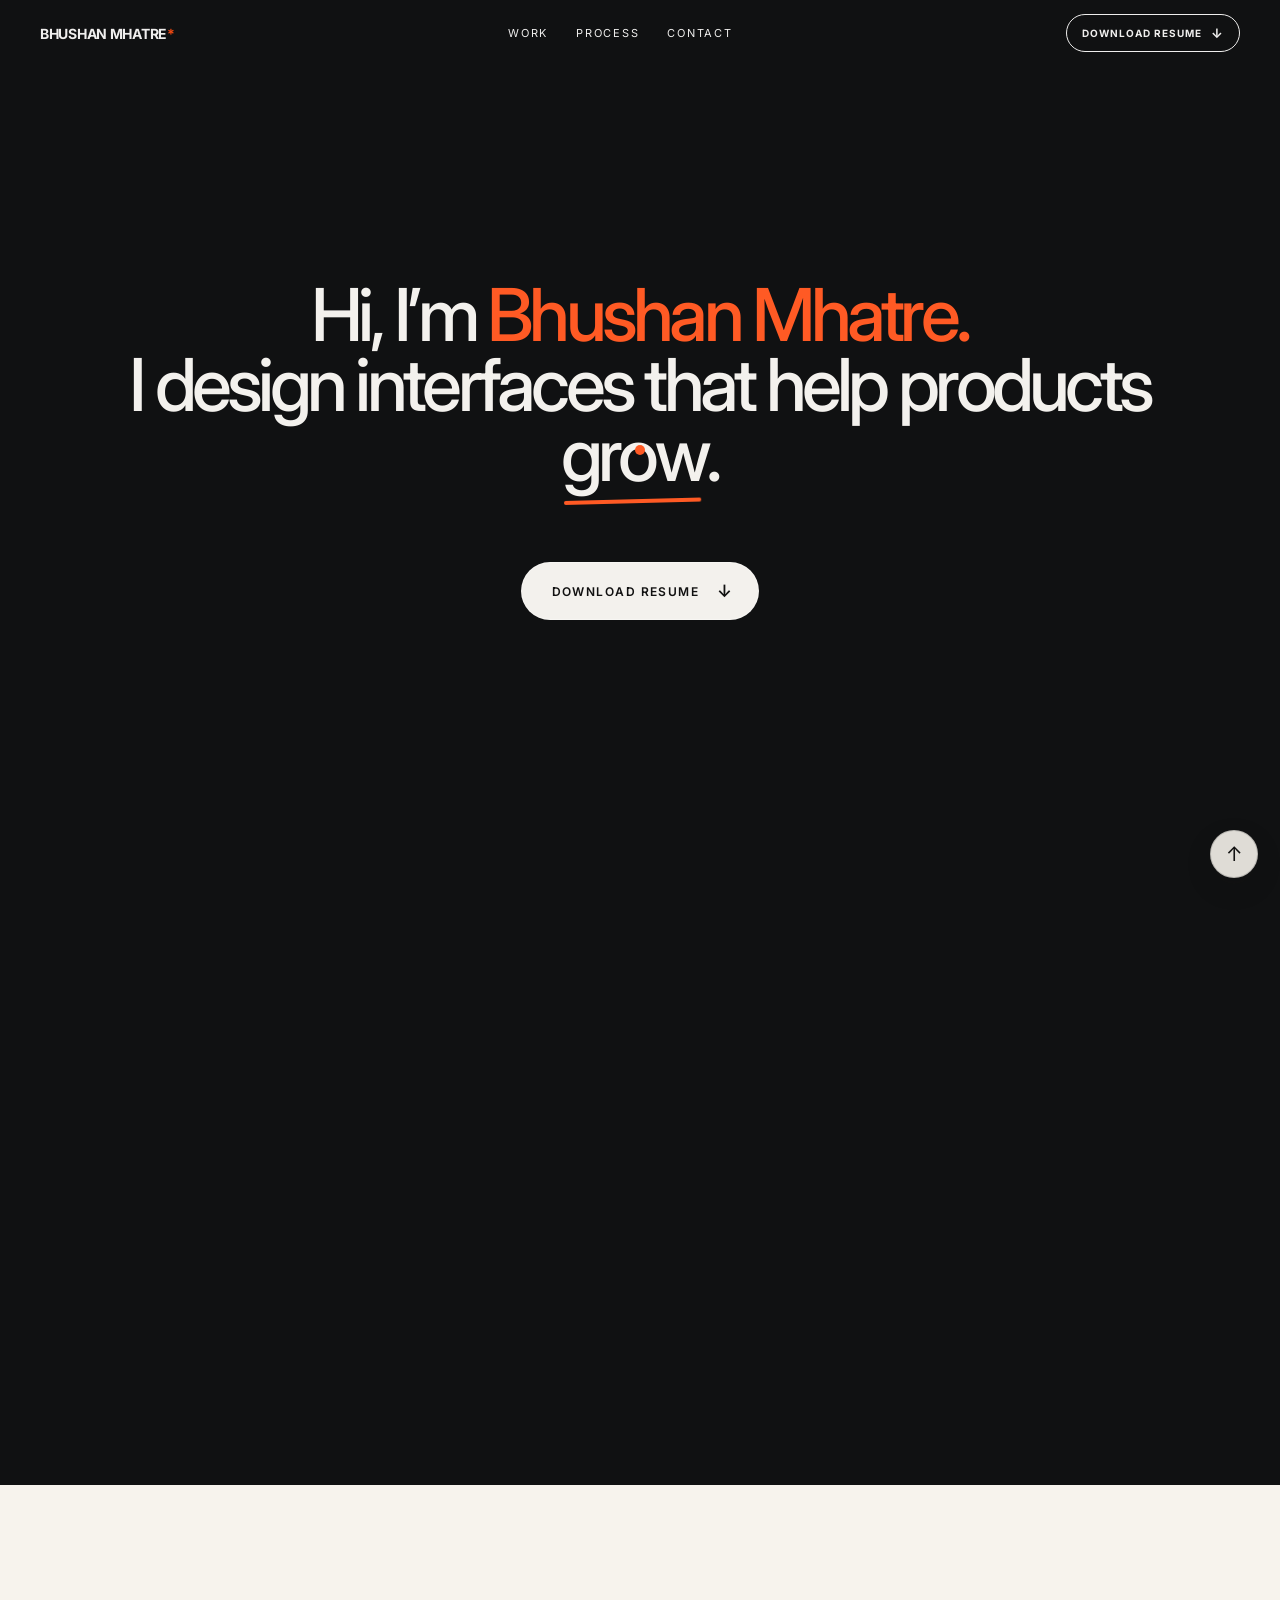
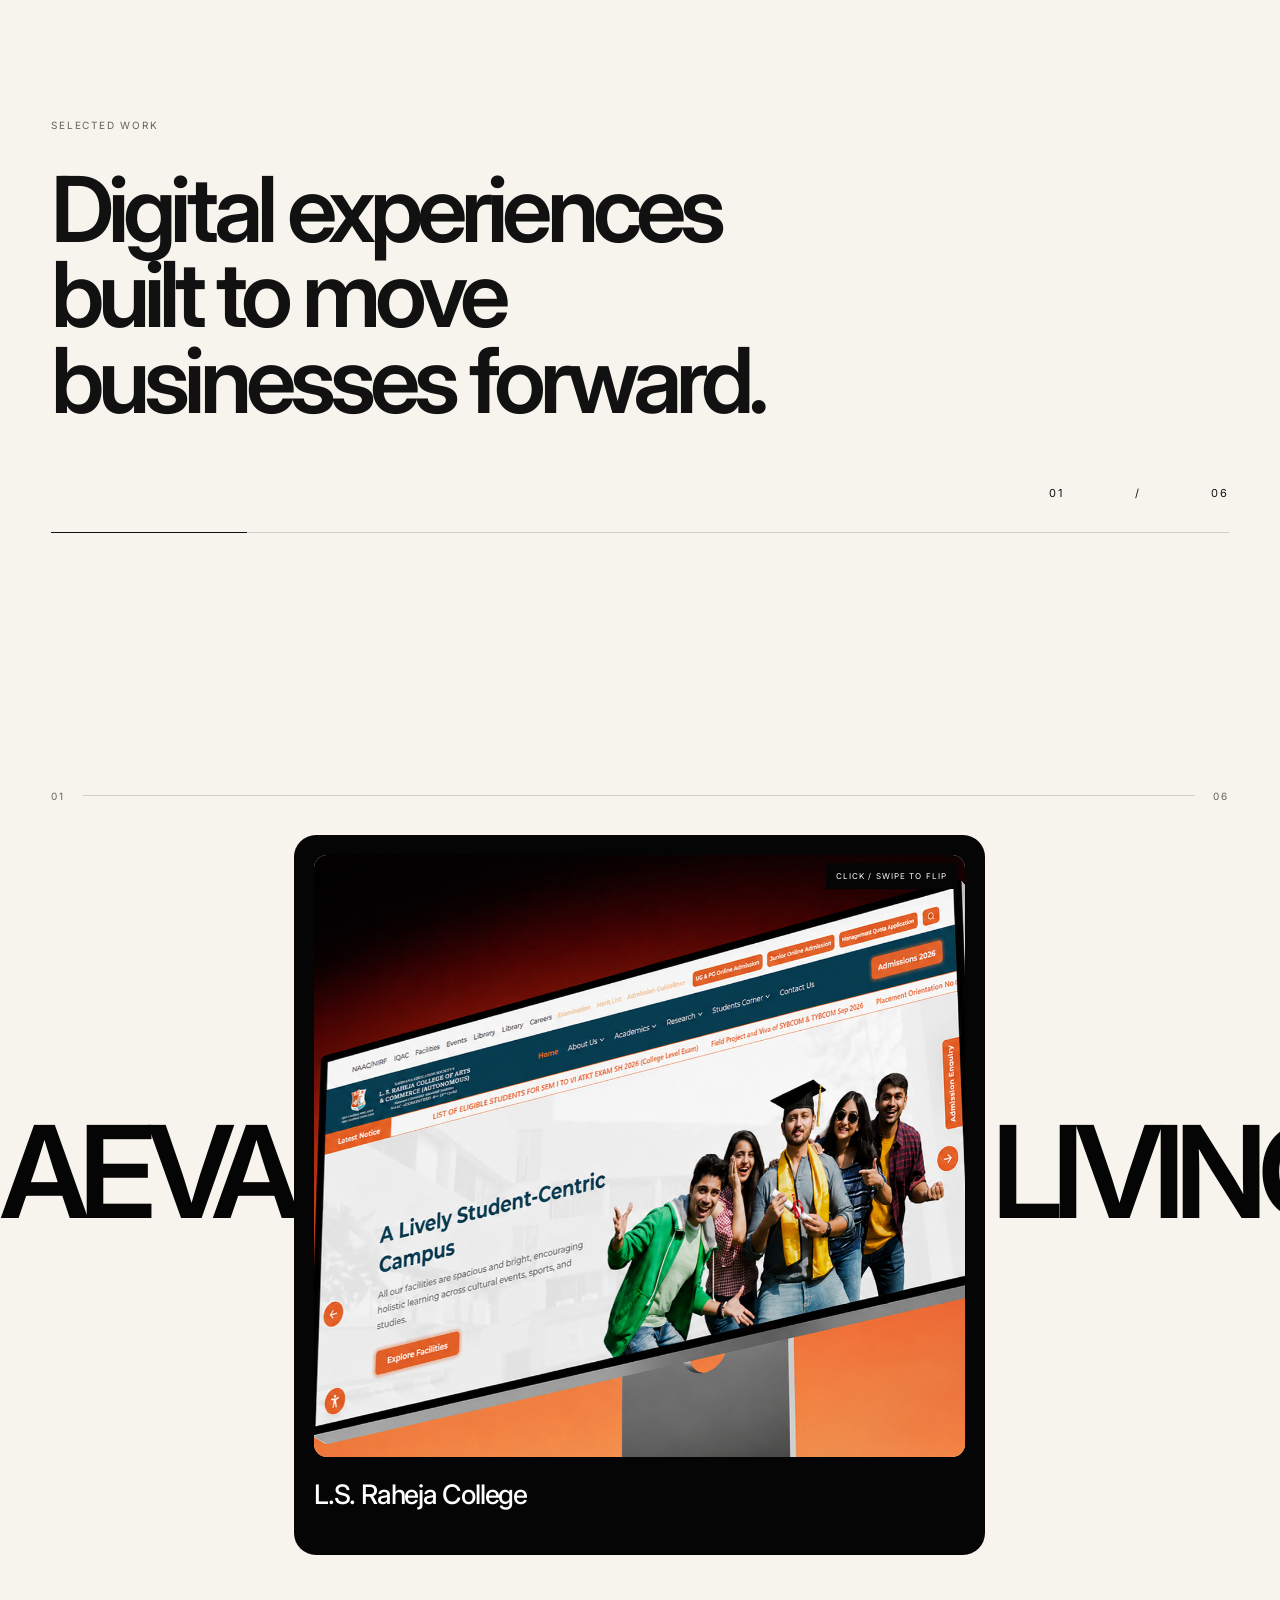
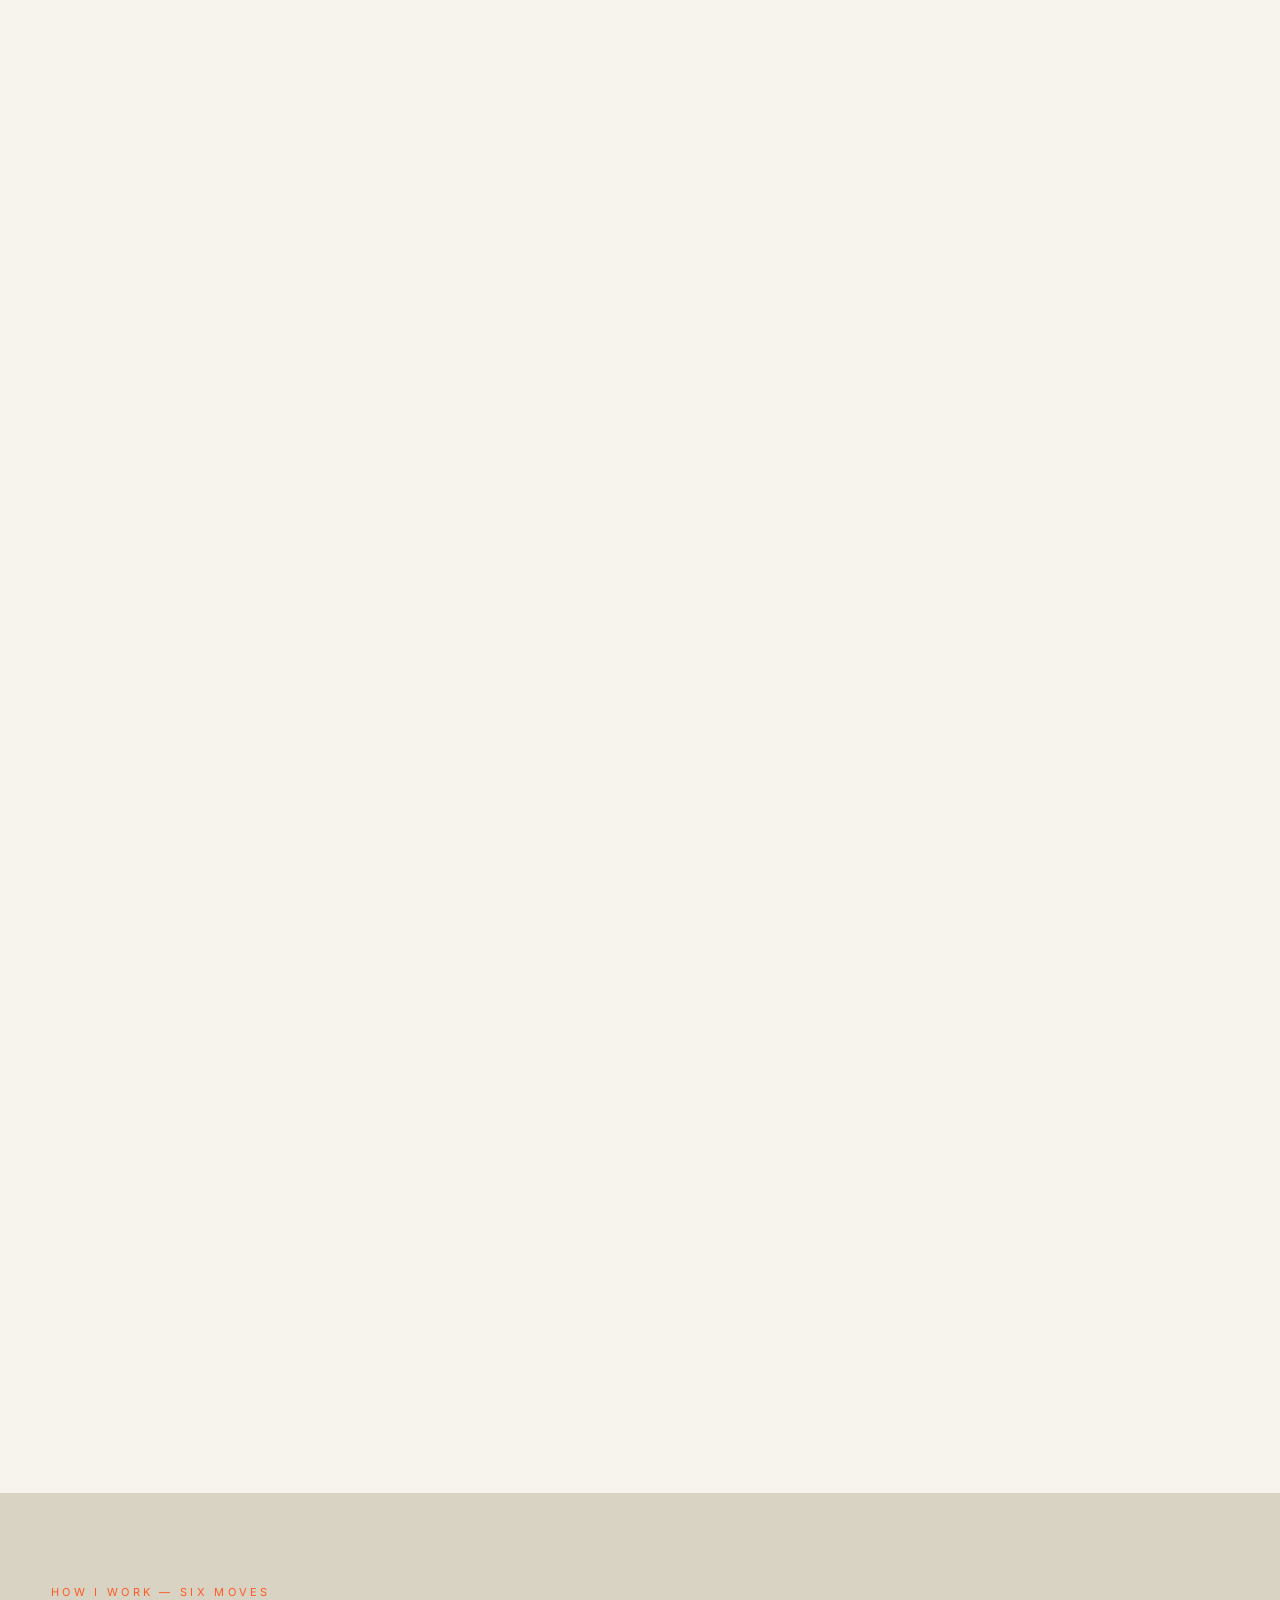
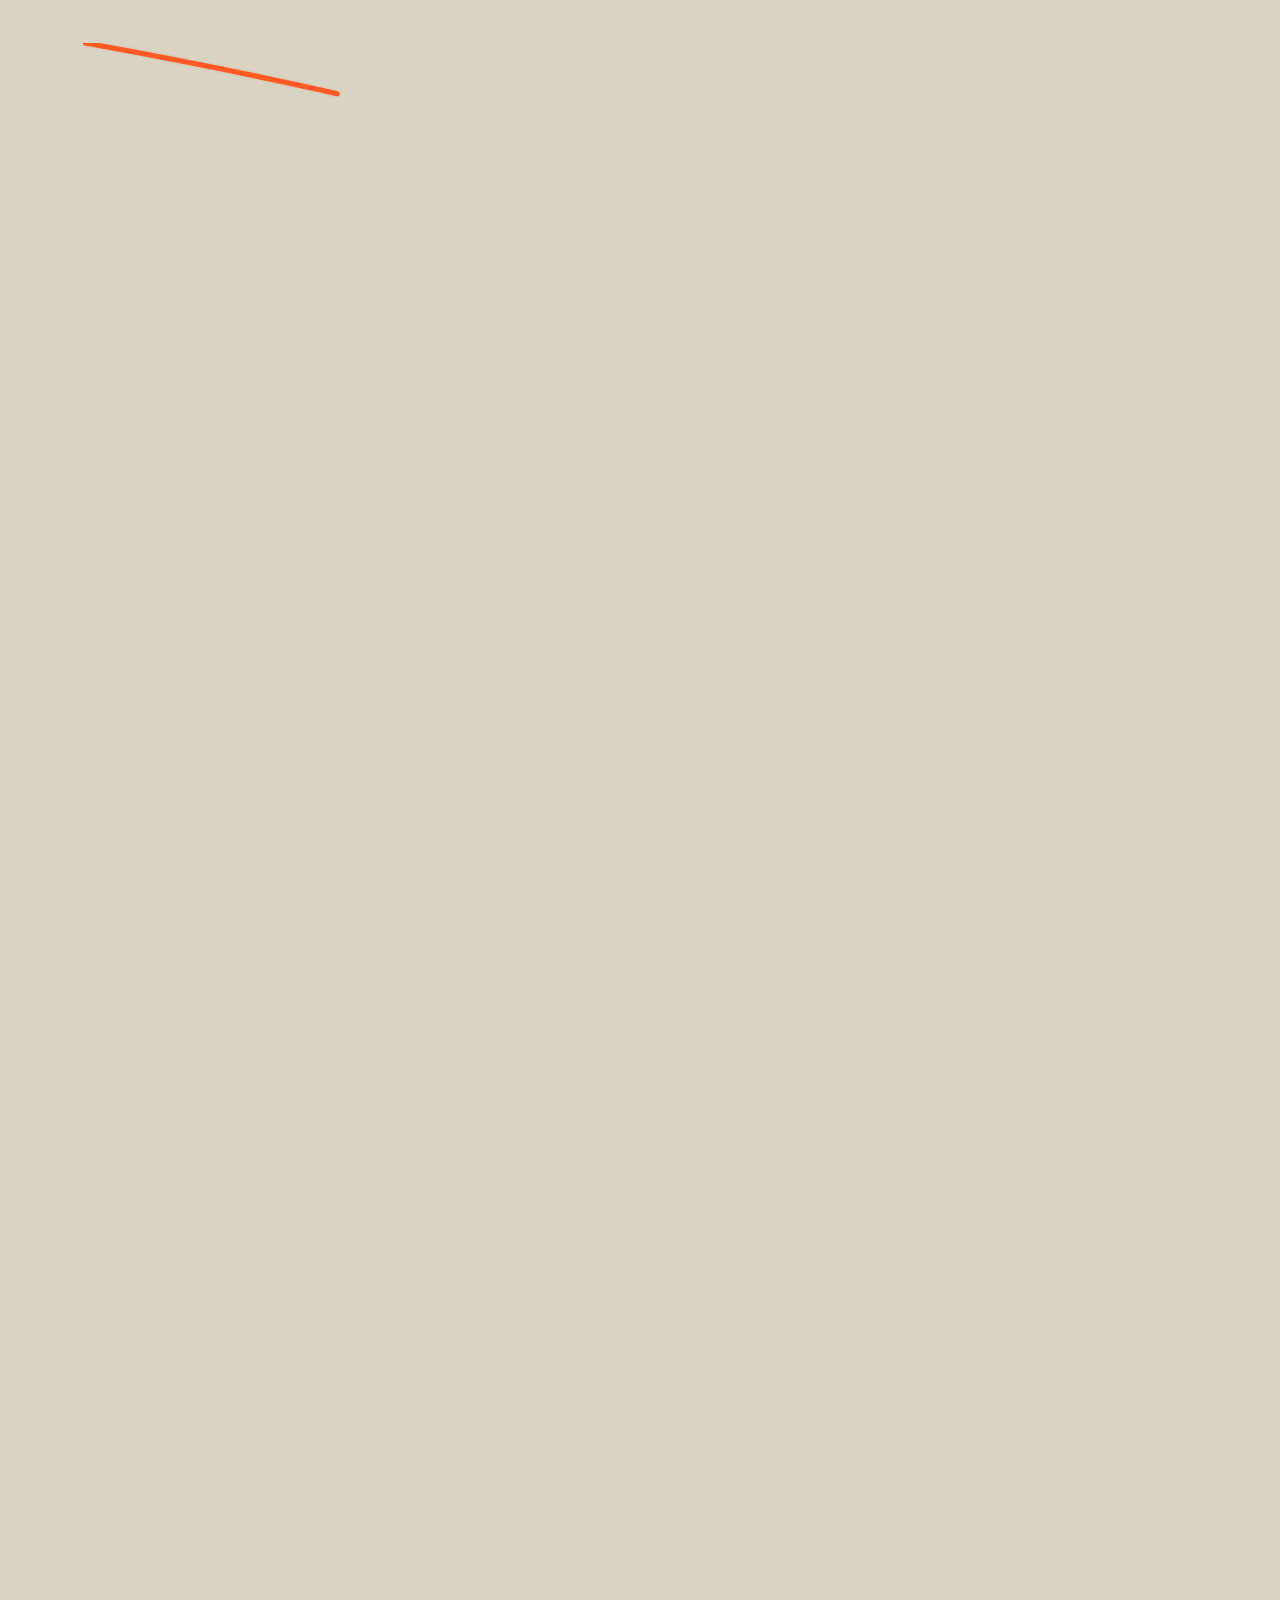
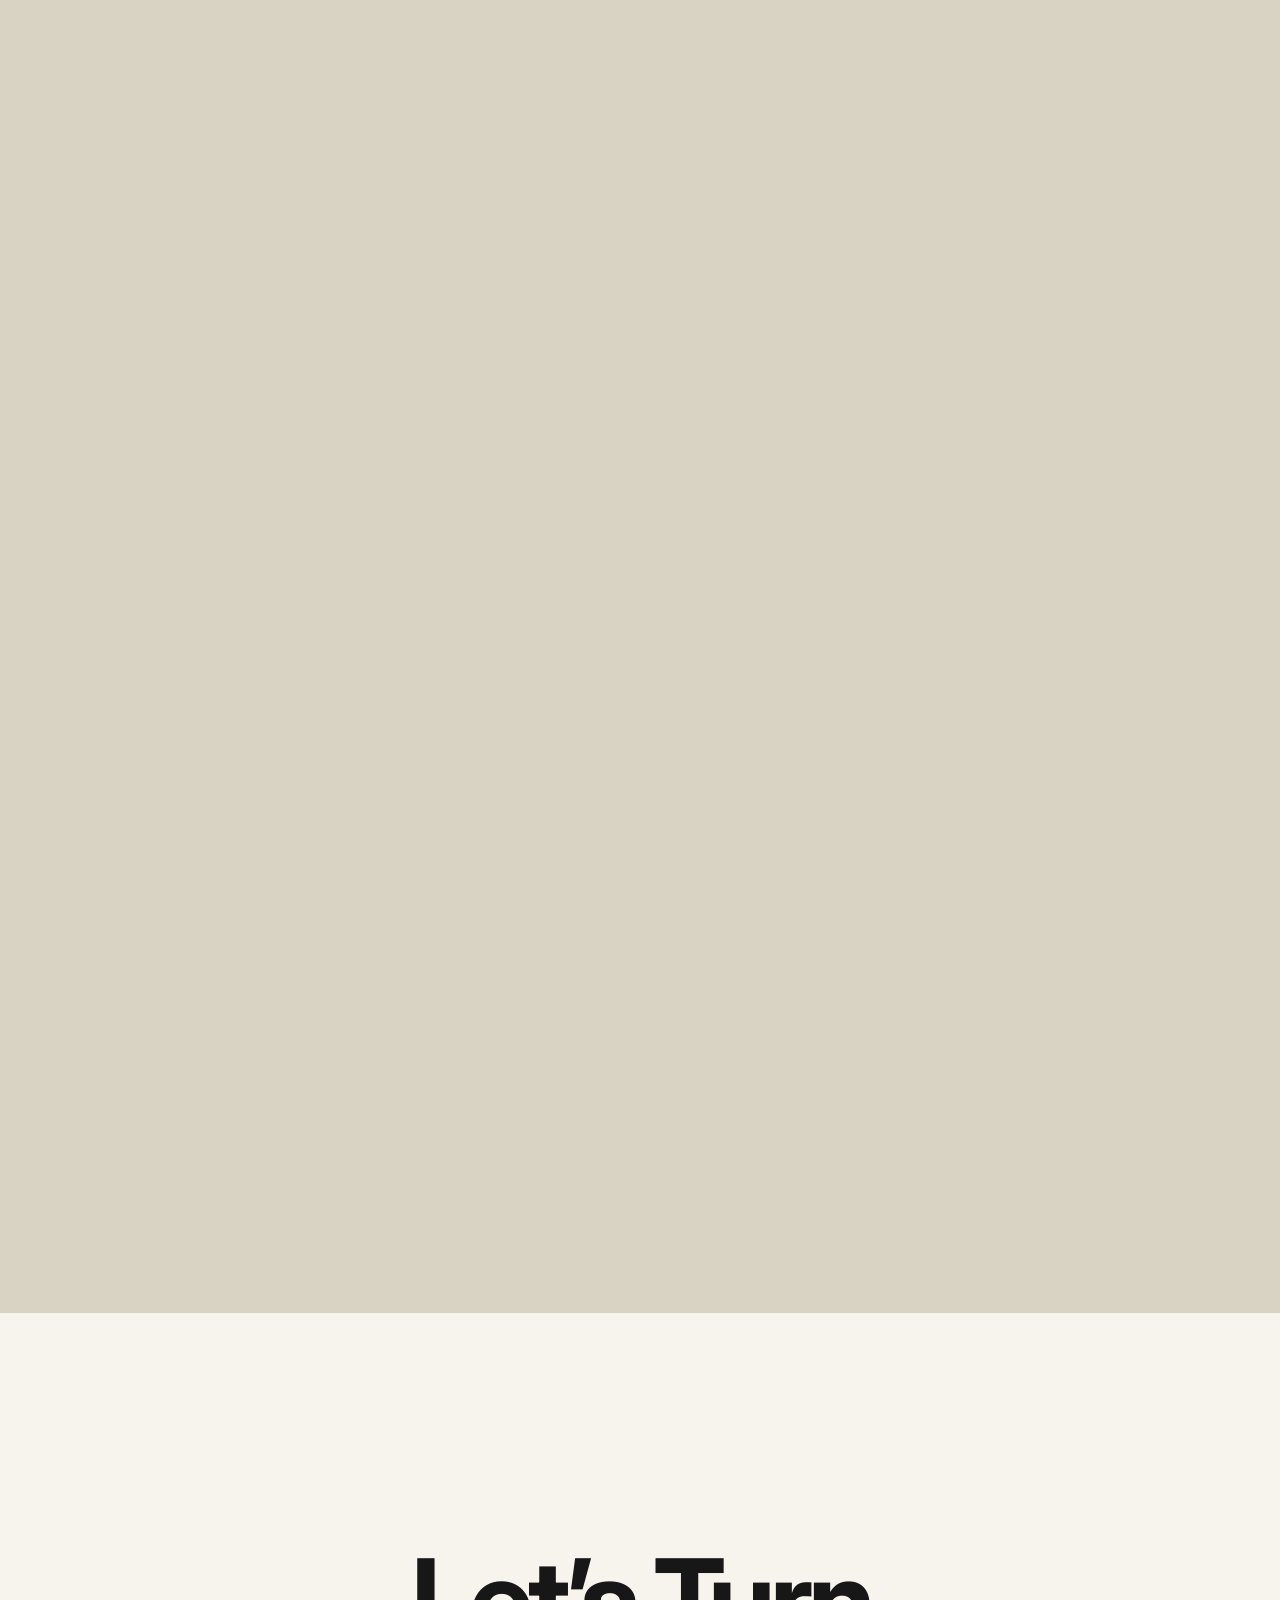
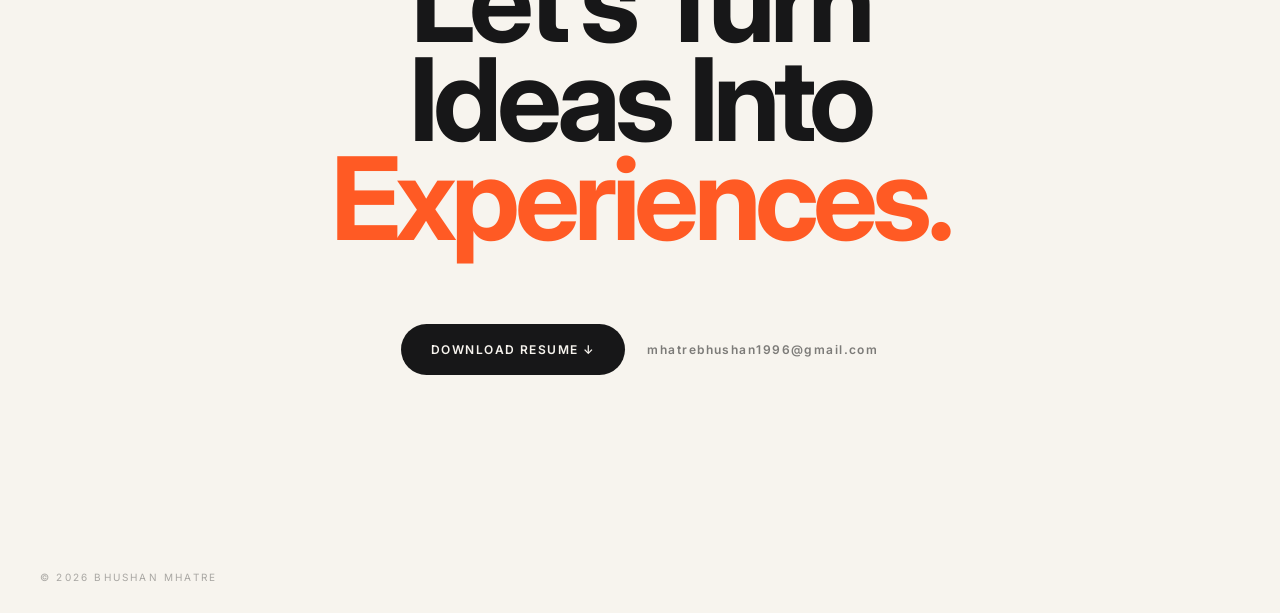
<file: index.html>
<!doctype html>
<html lang="en">
<head>
  <meta charset="utf-8">
  <meta name="viewport" content="width=device-width, initial-scale=1">
  <meta name="description" content="Bhushan Mhatre is a product designer creating high-impact products, platforms and connected experiences.">
  <meta name="theme-color" content="#101112">
  <title>Bhushan Mhatre — Product Designer</title>
  <link rel="preconnect" href="https://fonts.googleapis.com" />
<link rel="preconnect" href="https://fonts.gstatic.com" crossorigin="anonymous" />
<link href="https://fonts.googleapis.com/css2?family=Inter:wght@400;500;600;700;800&display=swap" rel="stylesheet" />
  <link rel="stylesheet" href="./style.css">
</head>
<body>
<div data-root style="position:relative;background:#F7F4EE;">

  <div data-el="grain" style="position:fixed;inset:0;z-index:70;pointer-events:none;opacity:.2;mix-blend-mode:soft-light;background-image:url(data:image/svg+xml;charset=utf-8,%3Csvg%20xmlns='http://www.w3.org/2000/svg'%20width='160'%20height='160'%3E%3Cfilter%20id='n'%3E%3CfeTurbulence%20type='fractalNoise'%20baseFrequency='0.85'%20numOctaves='3'/%3E%3C/filter%3E%3Crect%20width='160'%20height='160'%20filter='url%28%23n%29'%20opacity='0.55'/%3E%3C/svg%3E);"></div>

  <div data-el="cursor" style="position:fixed;top:0;left:0;z-index:80;pointer-events:none;transform:translate3d(-100px,-100px,0);will-change:transform;">
    <div data-el="cursorDot" style="position:absolute;left:-5px;top:-5px;width:10px;height:10px;border-radius:50%;background:rgb(255 90 36);transition:width .4s cubic-bezier(.16,1,.3,1),height .4s cubic-bezier(.16,1,.3,1),left .4s cubic-bezier(.16,1,.3,1),top .4s cubic-bezier(.16,1,.3,1),opacity .3s;"></div>
    <div data-el="cursorLabel" style="position:absolute;left:0;top:0;transform:translate(-50%,-50%) scale(.5);opacity:0;transition:transform .5s cubic-bezier(.16,1,.3,1),opacity .35s;display:flex;align-items:center;justify-content:center;width:132px;height:132px;border-radius:50%;background:rgb(255 90 36);color:#F7F4EE;font-family:'Inter',system-ui,sans-serif;font-size:11px;letter-spacing:.14em;text-align:center;line-height:1.5;">VIEW<br />CASE STUDY ↗</div>
  </div>

  <a class="back-to-top" href="#top" aria-label="Back to top"><span aria-hidden="true">↑</span></a>

  <header style="position:fixed;top:0;left:0;right:0;z-index:60;display:flex;align-items:center;justify-content:space-between;padding:26px 40px;mix-blend-mode:difference;font-family:'Inter',system-ui,sans-serif;font-size:11px;letter-spacing:.16em;text-transform:uppercase;">
    <a href="#top" style="font-family:'Inter',system-ui,sans-serif;font-weight:700;font-size:14px;letter-spacing:-.02em;">BHUSHAN MHATRE<span style="color:rgb(255 90 36);">*</span></a>
    <nav style="display:flex;gap:28px;align-items:center;">
      <a href="#work" data-magnet="1">Work</a>
      <a href="#process" data-magnet="1">Process</a>
      <a href="#contact" data-magnet="1">Contact</a>
    </nav>
    <div class="nav-actions"><a class="nav-resume" href="./assets/Bhushan-Mhatre-Resume-2026.pdf" target="_blank" rel="noopener noreferrer">DOWNLOAD RESUME <span aria-hidden="true">↓</span></a></div>
  </header>

  <section id="top" data-track="hero" data-screen-label="Hero" style="height:340vh;position:relative;">
    <div class="hero-stage">
      <div data-el="heroType" class="hero-type">
        <h1>
          <span>Hi, I’m <span class="hero-brand">Bhushan Mhatre.</span></span>
          <span>I design interfaces that help products <span class="hero-grow">grow.</span></span>
        </h1>
        <div class="hero-actions">
          <a class="hero-resume" href="./assets/Bhushan-Mhatre-Resume-2026.pdf" target="_blank" rel="noopener noreferrer">DOWNLOAD RESUME <span aria-hidden="true">↓</span></a>
        </div>
      </div>

    </div>
  </section>


  <section id="work" class="dignisys-work" aria-labelledby="work-heading">
    <div class="work-intro">
      <div class="work-intro__eyebrow">SELECTED WORK</div>
      <h2 id="work-heading">Digital experiences built to move businesses forward.</h2>
      <div class="work-intro__footer">
        <div class="work-intro__count" aria-label="Six selected projects"><span>01</span><span>/</span><span>06</span></div>
      </div>
      <div class="work-intro__line" aria-hidden="true"><span></span></div>
    </div>

    <div class="work-scroll" data-track="work" data-screen-label="Selected work">
      <div class="work-stage" data-active-title="AEVA LIVING">
        <div class="work-progress" aria-hidden="true">
          <span data-el="workCurrent">01</span>
          <span class="work-progress__track"><i data-el="workProgress"></i></span>
          <span>06</span>
        </div>

        <div class="work-flip-shell" data-el="workFlipShell">
          <div class="work-flip-viewport" data-el="workFlipViewport" tabindex="0" role="group" aria-roledescription="carousel" aria-label="Selected case studies. Use arrow keys or click either side to navigate.">
            <div class="work-flip-tilt" data-el="workFlipTilt">
              <div class="work-flip-card" data-el="workFlipCard">
                <figure class="work-flip-face work-flip-face--a"><img data-el="flipImageA" src="./assets/work/aeva-living-case-study.jpg" alt="Aeva Residence luxury villa website case study" width="2144" height="1024"></figure>
                <figure class="work-flip-face work-flip-face--b"><img data-el="flipImageB" src="./assets/work/house-of-khemani-case-study.jpg" alt="House Of Khemani website case study" width="2144" height="1024"></figure>
              </div>
            </div>
            <button class="work-flip-hit work-flip-hit--prev" type="button" data-el="flipPrev" aria-label="Previous project"></button>
            <button class="work-flip-hit work-flip-hit--next" type="button" data-el="flipNext" aria-label="Next project"></button>
            <a class="work-floating-cta" href="https://www.aevaliving.com/" target="_blank" rel="noopener noreferrer" aria-label="View AEVA LIVING case study">VIEW CASE<br> STUDY <span>↗</span></a>
            <div class="work-flip-copy" aria-live="polite">
              <div class="work-flip-kicker"><span data-el="flipNumber">01</span><span data-el="flipIndustry">DIGITAL TRANSFORMATION</span></div>
              <div class="work-flip-title-mask"><h3 data-el="flipTitle">AEVA LIVING</h3></div>
              <div class="work-flip-bottom"><span data-el="flipCategory">FINTECH PLATFORM</span><span data-el="flipYear">2026</span></div>
            </div>
            <span class="work-flip-hint" aria-hidden="true">CLICK / SWIPE TO FLIP</span>
          </div>
        </div>

        <div class="work-rail" data-el="workRail">
          <article class="work-project is-active" data-project="0">
            <div class="work-project__meta">
              <div class="work-project__kicker"><span>01</span><span>DIGITAL TRANSFORMATION</span></div>
              <div class="work-title-mask"><h3><a href="https://www.aevaliving.com/" target="_blank" rel="noopener noreferrer">AEVA LIVING <span>↗</span></a></h3></div>
              <p>One connected financial ecosystem designed to turn complex treasury decisions into clear, confident action.</p>
            </div>
            <a class="work-visual-link work-visual-link--wide" href="https://www.aevaliving.com/" target="_blank" rel="noopener noreferrer" data-cursor="view" aria-label="View AEVA LIVING case study">
              <img src="./assets/work/aeva-living-case-study.jpg" alt="Aeva Residence luxury villa website case study" width="2144" height="1024" fetchpriority="high">
            </a>
            <div class="work-project__footer"><a href="https://www.aevaliving.com/" target="_blank" rel="noopener noreferrer">VIEW CASE STUDY <span>→</span></a><span>FINTECH PLATFORM</span><span>2026</span></div>
          </article>

          <article class="work-project" data-project="1">
            <div class="work-project__meta">
              <div class="work-project__kicker"><span>02</span><span>DIGITAL HEALTH</span></div>
              <div class="work-title-mask"><h3><a href="https://dev.khemani.bayalis.in/" target="_blank" rel="noopener noreferrer">House Of Khemani <span>↗</span></a></h3></div>
              <p>A calmer digital care journey connecting patients, clinicians and everyday health insight.</p>
            </div>
            <a class="work-visual-link work-visual-link--portrait" href="https://dev.khemani.bayalis.in/" target="_blank" rel="noopener noreferrer" data-cursor="view" aria-label="View House Of Khemani case study">
              <img src="./assets/work/house-of-khemani-case-study.jpg" alt="House Of Khemani website case study" width="2144" height="1024" loading="lazy">
            </a>
            <div class="work-project__footer"><a href="https://dev.khemani.bayalis.in/" target="_blank" rel="noopener noreferrer">VIEW CASE STUDY <span>→</span></a><span>HEALTH ECOSYSTEM</span><span>2026</span></div>
          </article>

          <article class="work-project" data-project="2">
            <div class="work-project__meta">
              <div class="work-project__kicker"><span>03</span><span>CONNECTED OPERATIONS</span></div>
              <div class="work-title-mask"><h3><a href="https://notyouridea.com/" target="_blank" rel="noopener noreferrer">Not Your Idea <span>↗</span></a></h3></div>
              <p>A real-time operational twin that gives global logistics teams one precise view of movement and risk.</p>
            </div>
            <a class="work-visual-link work-visual-link--panorama" href="https://notyouridea.com/" target="_blank" rel="noopener noreferrer" data-cursor="view" aria-label="View Not Your Idea case study">
              <img src="./assets/work/not-your-idea-case-study.jpg" alt="Not Your Idea website case study" width="2144" height="1024" loading="lazy">
            </a>
            <div class="work-project__footer"><a href="https://notyouridea.com/" target="_blank" rel="noopener noreferrer">VIEW CASE STUDY <span>→</span></a><span>LOGISTICS SYSTEM</span><span>2025</span></div>
          </article>

          <article class="work-project" data-project="3">
            <div class="work-project__meta">
              <div class="work-project__kicker"><span>04</span><span>ENTERPRISE INTELLIGENCE</span></div>
              <div class="work-title-mask"><h3><a href="https://vpcf.org/" target="_blank" rel="noopener noreferrer">Villoo Poonawalla Foundation <span>↗</span></a></h3></div>
              <p>A decision platform that brings fragmented commercial data into one focused executive experience.</p>
            </div>
            <a class="work-visual-link work-visual-link--crop-right" href="https://vpcf.org/" target="_blank" rel="noopener noreferrer" data-cursor="view" aria-label="View Villoo Poonawalla Foundation case study">
              <img src="./assets/work/villoo-poonawalla-foundation-case-study.jpg" alt="Villoo Poonawalla Foundation website case study" width="2144" height="1024" loading="lazy">
            </a>
            <div class="work-project__footer"><a href="https://vpcf.org/" target="_blank" rel="noopener noreferrer">VIEW CASE STUDY <span>→</span></a><span>DATA PLATFORM</span><span>2025</span></div>
          </article>

          <article class="work-project" data-project="4">
            <div class="work-project__meta">
              <div class="work-project__kicker"><span>05</span><span>PATIENT EXPERIENCE</span></div>
              <div class="work-title-mask"><h3><a href="https://unsobered.com/" target="_blank" rel="noopener noreferrer">Unsobered <span>↗</span></a></h3></div>
              <p>An accessible companion that turns continuous health data into useful, human daily guidance.</p>
            </div>
            <a class="work-visual-link work-visual-link--crop-left" href="https://unsobered.com/" target="_blank" rel="noopener noreferrer" data-cursor="view" aria-label="View Unsobered case study">
              <img src="./assets/work/unsobered-case-study.jpg" alt="Unsobered website case study" width="2144" height="1024" loading="lazy">
            </a>
            <div class="work-project__footer"><a href="https://unsobered.com/" target="_blank" rel="noopener noreferrer">VIEW CASE STUDY <span>→</span></a><span>CARE PLATFORM</span><span>2025</span></div>
          </article>

          <article class="work-project" data-project="5">
            <div class="work-project__meta">
              <div class="work-project__kicker"><span>06</span><span>SUPPLY CHAIN</span></div>
              <div class="work-title-mask"><h3><a href="https://www.lsraheja.org/" target="_blank" rel="noopener noreferrer">L.S. Raheja College <span>↗</span></a></h3></div>
              <p>A resilient supply-chain command centre built to surface exceptions before they become disruption.</p>
            </div>
            <a class="work-visual-link work-visual-link--wide" href="https://www.lsraheja.org/" target="_blank" rel="noopener noreferrer" data-cursor="view" aria-label="View L.S. Raheja College case study">
              <img src="./assets/work/ls-raheja-college-case-study.jpg" alt="L.S. Raheja College website case study" width="2144" height="1024" loading="lazy">
            </a>
            <div class="work-project__footer"><a href="https://www.lsraheja.org/" target="_blank" rel="noopener noreferrer">VIEW CASE STUDY <span>→</span></a><span>OPERATIONS PLATFORM</span><span>2024</span></div>
          </article>

        </div>
      </div>
    </div>
  </section>

  <section id="work-legacy" class="legacy-work" data-track="p1" data-screen-label="Work 01" data-cursor="view" style="height:300vh;position:relative;">
    <div style="position:sticky;top:0;height:100vh;overflow:hidden;display:flex;align-items:center;justify-content:center;">
      <div data-el="bg" style="position:absolute;inset:0;background:radial-gradient(60% 60% at 50% 60%, oklch(0.62 0.15 250 / .22), rgba(247,244,238,0) 70%);"></div>
      <div data-el="num" style="position:absolute;left:4vw;top:14vh;font-family:'Inter',system-ui,sans-serif;font-size:11px;letter-spacing:.3em;color:rgba(23,23,24,.5);will-change:transform;">01 — FINTECH PLATFORM</div>
      <h3 data-el="title" style="position:absolute;margin:0;font-weight:800;font-size:clamp(44px,11vw,180px);line-height:.85;letter-spacing:-.05em;color:transparent;-webkit-text-stroke:1.5px rgba(23,23,24,.85);will-change:transform,opacity;pointer-events:none;z-index:4;">LEDGERA</h3>
      <div data-el="scene" style="position:relative;width:min(74vw,1080px);will-change:transform;">
        <div style="border:1px solid rgba(23,23,24,.18);background:linear-gradient(180deg,rgba(23,23,24,.06),rgba(23,23,24,.02));backdrop-filter:blur(8px);padding:18px;">
          <div style="display:flex;justify-content:space-between;align-items:center;font-family:'Inter',system-ui,sans-serif;font-size:9px;letter-spacing:.2em;color:rgba(23,23,24,.45);margin-bottom:14px;"><span>LEDGERA / TREASURY</span><span>USD 4,208,110.22</span></div>
          <div style="display:grid;grid-template-columns:.8fr 2fr 1fr;gap:14px;height:min(46vh,340px);">
            <div style="display:grid;gap:8px;align-content:start;"><div style="height:10px;width:80%;background:rgba(23,23,24,.4);"></div><div style="height:10px;width:60%;background:rgba(23,23,24,.16);"></div><div style="height:10px;width:70%;background:rgba(23,23,24,.16);"></div><div style="height:10px;width:40%;background:rgb(255 90 36);"></div></div>
            <div style="border:1px solid rgba(23,23,24,.14);display:flex;align-items:flex-end;gap:6px;padding:14px;">
              <div style="flex:1;height:32%;background:rgba(23,23,24,.18);"></div><div style="flex:1;height:58%;background:rgba(23,23,24,.24);"></div><div style="flex:1;height:44%;background:rgba(23,23,24,.18);"></div><div style="flex:1;height:78%;background:oklch(0.62 0.15 250 / .7);"></div><div style="flex:1;height:64%;background:rgba(23,23,24,.24);"></div><div style="flex:1;height:88%;background:rgb(255 90 36);"></div><div style="flex:1;height:52%;background:rgba(23,23,24,.18);"></div>
            </div>
            <div style="display:grid;gap:10px;align-content:start;"><div style="height:64px;border:1px solid rgba(23,23,24,.16);"></div><div style="height:64px;border:1px solid rgba(23,23,24,.16);"></div></div>
          </div>
        </div>
        <div data-layer="1" style="position:absolute;left:-6%;bottom:-12%;width:230px;border:1px solid rgba(23,23,24,.24);background:#FFFFFF;padding:12px;will-change:transform;">
          <div style="font-family:'Inter',system-ui,sans-serif;font-size:8px;letter-spacing:.18em;color:rgba(23,23,24,.45);">PAYMENT SHEET</div>
          <div style="margin-top:10px;display:grid;gap:7px;"><div style="height:8px;width:70%;background:rgba(23,23,24,.4);"></div><div style="height:8px;width:90%;background:rgba(23,23,24,.14);"></div><div style="height:26px;background:rgb(255 90 36);"></div></div>
        </div>
        <div data-layer="2" style="position:absolute;right:-5%;top:-10%;width:150px;height:150px;border-radius:50%;border:1px solid rgba(23,23,24,.3);background:radial-gradient(circle at 30% 30%, oklch(0.62 0.15 250 / .5), transparent 65%);will-change:transform;"></div>
      </div>
      <div data-el="meta" style="position:absolute;right:4vw;bottom:12vh;width:min(30vw,340px);display:grid;gap:12px;text-align:right;">
        <div data-metaline="0" style="will-change:transform,opacity;font-family:'Inter',system-ui,sans-serif;font-size:11px;letter-spacing:.16em;color:rgba(23,23,24,.6);">ROLE — LEAD PRODUCT DESIGNER</div>
        <div data-metaline="1" style="will-change:transform,opacity;font-family:'Inter',system-ui,sans-serif;font-size:11px;letter-spacing:.16em;color:rgba(23,23,24,.6);">SCOPE — RESEARCH, SYSTEM, MOTION</div>
        <div data-metaline="2" style="will-change:transform,opacity;font-family:'Inter',system-ui,sans-serif;font-size:11px;letter-spacing:.16em;color:rgba(23,23,24,.6);">RESULT — 41% FASTER RECONCILIATION</div>
      </div>
    </div>
  </section>

  <section data-track="p2" data-screen-label="Work 02" data-cursor="view" style="height:300vh;position:relative;">
    <div style="position:sticky;top:0;height:100vh;overflow:hidden;display:flex;align-items:center;justify-content:center;">
      <div data-el="bg" style="position:absolute;inset:0;background:radial-gradient(60% 60% at 50% 45%, rgb(255 90 36 / .18), rgba(247,244,238,0) 70%);"></div>
      <div data-el="num" style="position:absolute;left:4vw;top:14vh;font-family:'Inter',system-ui,sans-serif;font-size:11px;letter-spacing:.3em;color:rgba(23,23,24,.5);will-change:transform;">02 — BRAND EXPERIENCE</div>
      <h3 data-el="title" style="position:absolute;margin:0;font-weight:800;font-size:clamp(44px,11vw,180px);line-height:.85;letter-spacing:-.05em;will-change:transform,opacity;pointer-events:none;z-index:4;">NOCTUA</h3>
      <div data-el="scene" style="position:relative;width:min(70vw,1000px);will-change:transform;">
        <div style="display:grid;grid-template-columns:1.4fr 1fr;gap:16px;">
          <div style="aspect-ratio:16/10;background:repeating-linear-gradient(115deg,rgba(23,23,24,.09) 0 10px,transparent 10px 20px);border:1px solid rgba(23,23,24,.18);display:flex;align-items:flex-end;padding:18px;"><span style="font-family:'Inter',system-ui,sans-serif;font-size:10px;letter-spacing:.2em;color:rgba(23,23,24,.5);">CAMPAIGN FILM / PLACEHOLDER</span></div>
          <div style="display:grid;gap:16px;"><div style="background:#171718;color:#F7F4EE;padding:16px;font-weight:800;font-size:clamp(20px,2.6vw,44px);line-height:.9;letter-spacing:-.04em;">NIGHT<br />MODE<br />BRAND</div><div style="border:1px solid rgba(23,23,24,.18);flex:1;display:grid;place-items:center;font-family:'Inter',system-ui,sans-serif;font-size:10px;letter-spacing:.2em;color:rgba(23,23,24,.45);">TYPE SPECIMEN</div></div>
        </div>
        <div data-layer="1" style="position:absolute;left:-8%;top:-14%;width:190px;height:120px;border:1px solid rgba(23,23,24,.25);background:#FFFFFF;padding:10px;will-change:transform;"><div style="height:100%;background:repeating-linear-gradient(0deg,rgba(23,23,24,.14) 0 1px,transparent 1px 8px);"></div></div>
        <div data-layer="2" style="position:absolute;right:-7%;bottom:-12%;width:170px;height:170px;background:conic-gradient(from 40deg, rgb(255 90 36), #F7F4EE, rgb(255 90 36));border-radius:50%;filter:blur(2px);opacity:.8;will-change:transform;"></div>
      </div>
      <div data-el="meta" style="position:absolute;right:4vw;bottom:12vh;width:min(30vw,340px);display:grid;gap:12px;text-align:right;">
        <div data-metaline="0" style="will-change:transform,opacity;font-family:'Inter',system-ui,sans-serif;font-size:11px;letter-spacing:.16em;color:rgba(23,23,24,.6);">ROLE — CREATIVE DIRECTION</div>
        <div data-metaline="1" style="will-change:transform,opacity;font-family:'Inter',system-ui,sans-serif;font-size:11px;letter-spacing:.16em;color:rgba(23,23,24,.6);">SCOPE — IDENTITY, SITE, MOTION</div>
        <div data-metaline="2" style="will-change:transform,opacity;font-family:'Inter',system-ui,sans-serif;font-size:11px;letter-spacing:.16em;color:rgba(23,23,24,.6);">RESULT — 3.2× LAUNCH ENGAGEMENT</div>
      </div>
    </div>
  </section>

  <section data-track="p3" data-screen-label="Work 03" data-cursor="view" style="height:300vh;position:relative;">
    <div style="position:sticky;top:0;height:100vh;overflow:hidden;display:flex;align-items:center;justify-content:center;">
      <div data-el="bg" style="position:absolute;inset:0;background:radial-gradient(55% 55% at 40% 50%, rgba(23,23,24,.12), rgba(247,244,238,0) 70%);"></div>
      <div data-el="num" style="position:absolute;left:4vw;top:14vh;font-family:'Inter',system-ui,sans-serif;font-size:11px;letter-spacing:.3em;color:rgba(23,23,24,.5);will-change:transform;">03 — HEALTH COMPANION</div>
      <h3 data-el="title" style="position:absolute;margin:0;font-weight:800;font-size:clamp(44px,11vw,180px);line-height:.85;letter-spacing:-.05em;color:transparent;-webkit-text-stroke:1.5px rgb(255 90 36);will-change:transform,opacity;pointer-events:none;z-index:4;">PULSE OS</h3>
      <div data-el="scene" style="position:relative;display:flex;gap:22px;align-items:center;will-change:transform;">
        <div style="width:190px;height:390px;border-radius:30px;border:1px solid rgba(23,23,24,.25);background:linear-gradient(180deg,#ECE8E1,#F5F1EA);padding:16px 14px;">
          <div style="width:44px;height:5px;border-radius:3px;background:rgba(23,23,24,.3);margin:0 auto 18px;"></div>
          <div style="font-weight:800;font-size:26px;letter-spacing:-.03em;">Today</div>
          <div style="margin-top:14px;display:grid;gap:10px;"><div style="height:70px;border-radius:14px;background:rgb(255 90 36 / .85);"></div><div style="height:44px;border-radius:12px;background:rgba(23,23,24,.1);"></div><div style="height:44px;border-radius:12px;background:rgba(23,23,24,.07);"></div><div style="height:44px;border-radius:12px;border:1px dashed rgba(23,23,24,.22);"></div></div>
        </div>
        <div data-layer="1" style="width:190px;height:390px;border-radius:30px;border:1px solid rgba(23,23,24,.18);background:linear-gradient(180deg,#F4F0E9,#F1EEE8);padding:16px 14px;will-change:transform;">
          <div style="font-family:'Inter',system-ui,sans-serif;font-size:9px;letter-spacing:.2em;color:rgba(23,23,24,.4);">TREND / 30D</div>
          <div style="margin-top:16px;height:150px;display:flex;align-items:flex-end;gap:4px;"><div style="flex:1;height:40%;background:rgba(23,23,24,.2);"></div><div style="flex:1;height:66%;background:rgba(23,23,24,.2);"></div><div style="flex:1;height:52%;background:rgba(23,23,24,.2);"></div><div style="flex:1;height:82%;background:oklch(0.62 0.15 250 / .8);"></div><div style="flex:1;height:70%;background:rgba(23,23,24,.2);"></div></div>
          <div style="margin-top:18px;display:grid;gap:8px;"><div style="height:9px;width:70%;background:rgba(23,23,24,.28);"></div><div style="height:9px;width:52%;background:rgba(23,23,24,.14);"></div></div>
        </div>
        <div data-layer="2" style="width:190px;height:390px;border-radius:30px;border:1px solid rgba(23,23,24,.14);background:#EEEAE3;will-change:transform;padding:16px 14px;">
          <div style="height:100%;background:repeating-linear-gradient(135deg,rgba(23,23,24,.08) 0 8px,transparent 8px 16px);"></div>
        </div>
      </div>
      <div data-el="meta" style="position:absolute;right:4vw;bottom:12vh;width:min(30vw,340px);display:grid;gap:12px;text-align:right;">
        <div data-metaline="0" style="will-change:transform,opacity;font-family:'Inter',system-ui,sans-serif;font-size:11px;letter-spacing:.16em;color:rgba(23,23,24,.6);">ROLE — UX LEAD</div>
        <div data-metaline="1" style="will-change:transform,opacity;font-family:'Inter',system-ui,sans-serif;font-size:11px;letter-spacing:.16em;color:rgba(23,23,24,.6);">SCOPE — 42 SCREENS, DESIGN SYSTEM</div>
        <div data-metaline="2" style="will-change:transform,opacity;font-family:'Inter',system-ui,sans-serif;font-size:11px;letter-spacing:.16em;color:rgba(23,23,24,.6);">RESULT — 4.8 APP STORE RATING</div>
      </div>
    </div>
  </section>

  <section data-track="p4" data-screen-label="Work 04" data-cursor="view" style="height:300vh;position:relative;">
    <div style="position:sticky;top:0;height:100vh;overflow:hidden;display:flex;align-items:center;justify-content:center;">
      <div data-el="bg" style="position:absolute;inset:0;background:radial-gradient(60% 60% at 60% 55%, oklch(0.62 0.15 250 / .2), rgba(247,244,238,0) 72%);"></div>
      <div data-el="num" style="position:absolute;left:4vw;top:14vh;font-family:'Inter',system-ui,sans-serif;font-size:11px;letter-spacing:.3em;color:rgba(23,23,24,.5);will-change:transform;">04 — SPATIAL COMMERCE</div>
      <h3 data-el="title" style="position:absolute;margin:0;font-weight:800;font-size:clamp(44px,11vw,180px);line-height:.85;letter-spacing:-.05em;will-change:transform,opacity;pointer-events:none;z-index:4;">ATRIA</h3>
      <div data-el="scene" style="position:relative;width:min(66vw,940px);will-change:transform;">
        <div style="aspect-ratio:16/9;border:1px solid rgba(23,23,24,.2);background:linear-gradient(180deg,rgba(23,23,24,.05),rgba(23,23,24,.01));display:grid;grid-template-columns:repeat(3,1fr);gap:1px;">
          <div style="border-right:1px solid rgba(23,23,24,.1);display:grid;place-items:center;font-family:'Inter',system-ui,sans-serif;font-size:10px;letter-spacing:.2em;color:rgba(23,23,24,.4);">CATALOG</div>
          <div style="border-right:1px solid rgba(23,23,24,.1);display:grid;place-items:center;"><div style="width:58%;aspect-ratio:1;border-radius:50%;background:radial-gradient(circle at 34% 30%, #171718, #98938B 55%, #E9E5DE);box-shadow:0 30px 60px rgba(0,0,0,.6);"></div></div>
          <div style="display:grid;place-items:center;font-family:'Inter',system-ui,sans-serif;font-size:10px;letter-spacing:.2em;color:rgba(23,23,24,.4);">CONFIGURATOR</div>
        </div>
        <div data-layer="1" style="position:absolute;left:-7%;bottom:-14%;width:250px;border:1px solid rgba(23,23,24,.24);background:#FFFFFF;padding:12px;will-change:transform;">
          <div style="display:flex;justify-content:space-between;font-family:'Inter',system-ui,sans-serif;font-size:8px;letter-spacing:.16em;color:rgba(23,23,24,.45);"><span>MATERIAL</span><span>04 / 12</span></div>
          <div style="margin-top:10px;display:grid;grid-template-columns:repeat(4,1fr);gap:6px;"><div style="aspect-ratio:1;background:#171718;"></div><div style="aspect-ratio:1;background:rgb(255 90 36);"></div><div style="aspect-ratio:1;background:oklch(0.62 0.15 250);"></div><div style="aspect-ratio:1;border:1px solid rgba(23,23,24,.3);"></div></div>
        </div>
        <div data-layer="2" style="position:absolute;right:-6%;top:-12%;width:120px;height:120px;border:1px solid rgba(23,23,24,.3);transform:rotate(45deg);will-change:transform;"></div>
      </div>
      <div data-el="meta" style="position:absolute;right:4vw;bottom:12vh;width:min(30vw,340px);display:grid;gap:12px;text-align:right;">
        <div data-metaline="0" style="will-change:transform,opacity;font-family:'Inter',system-ui,sans-serif;font-size:11px;letter-spacing:.16em;color:rgba(23,23,24,.6);">ROLE — INTERACTION DESIGN</div>
        <div data-metaline="1" style="will-change:transform,opacity;font-family:'Inter',system-ui,sans-serif;font-size:11px;letter-spacing:.16em;color:rgba(23,23,24,.6);">SCOPE — 3D CONFIGURATOR, MOTION</div>
        <div data-metaline="2" style="will-change:transform,opacity;font-family:'Inter',system-ui,sans-serif;font-size:11px;letter-spacing:.16em;color:rgba(23,23,24,.6);">RESULT — +28% ADD TO CART</div>
      </div>
    </div>
  </section>

  <section data-track="seq" data-screen-label="Image sequence" style="height:380vh;position:relative;">
    <div style="position:sticky;top:0;height:100vh;overflow:hidden;display:flex;align-items:center;justify-content:center;">
      <div style="position:absolute;top:12vh;left:0;right:0;display:flex;justify-content:space-between;padding:0 4vw;font-family:'Inter',system-ui,sans-serif;font-size:10px;letter-spacing:.24em;color:rgba(23,23,24,.45);">
        <span>SEQUENCE — SKETCH TO SHIP</span><span data-el="frame">FRAME 001 / 180</span>
      </div>
      <div style="position:relative;width:min(58vw,760px);aspect-ratio:4/3;">
        <div data-seq="0" style="position:absolute;inset:0;will-change:opacity,transform;background:#F5F1EA;border:1px solid rgba(23,23,24,.16);padding:22px;">
          <div style="height:100%;background:repeating-linear-gradient(105deg,rgba(23,23,24,.14) 0 1px,transparent 1px 7px);"></div>
        </div>
        <div data-seq="1" style="position:absolute;inset:0;will-change:opacity,transform;background:#F5F1EA;border:1px solid rgba(23,23,24,.16);padding:22px;display:grid;grid-template-rows:auto 1fr;gap:12px;">
          <div style="display:grid;grid-template-columns:1fr 3fr;gap:12px;height:34px;"><div style="border:1px dashed rgba(23,23,24,.3);"></div><div style="border:1px dashed rgba(23,23,24,.3);"></div></div>
          <div style="display:grid;grid-template-columns:1fr 2.2fr;gap:12px;"><div style="border:1px dashed rgba(23,23,24,.3);"></div><div style="display:grid;grid-template-rows:1fr 1fr;gap:12px;"><div style="border:1px dashed rgba(23,23,24,.3);"></div><div style="border:1px dashed rgba(23,23,24,.3);"></div></div></div>
        </div>
        <div data-seq="2" style="position:absolute;inset:0;will-change:opacity,transform;background:#F5F1EA;border:1px solid rgba(23,23,24,.2);padding:22px;display:grid;grid-template-rows:auto 1fr;gap:12px;">
          <div style="display:flex;justify-content:space-between;align-items:center;"><div style="height:10px;width:110px;background:rgba(23,23,24,.5);"></div><div style="height:26px;width:88px;background:rgb(255 90 36);"></div></div>
          <div style="display:grid;grid-template-columns:1fr 2.2fr;gap:12px;"><div style="display:grid;gap:8px;align-content:start;"><div style="height:8px;background:rgba(23,23,24,.25);"></div><div style="height:8px;width:70%;background:rgba(23,23,24,.15);"></div><div style="height:8px;width:80%;background:rgba(23,23,24,.15);"></div></div><div style="display:grid;grid-template-rows:1.4fr 1fr;gap:12px;"><div style="background:rgba(23,23,24,.07);border:1px solid rgba(23,23,24,.14);"></div><div style="display:grid;grid-template-columns:1fr 1fr;gap:12px;"><div style="background:rgba(23,23,24,.07);"></div><div style="background:rgba(23,23,24,.07);"></div></div></div></div>
        </div>
        <div data-seq="3" style="position:absolute;inset:0;will-change:opacity,transform;background:linear-gradient(180deg,#ECE8E1,#EFEBE4);border:1px solid rgba(23,23,24,.24);padding:22px;display:grid;grid-template-rows:auto 1fr;gap:12px;">
          <div style="display:flex;justify-content:space-between;align-items:center;"><div style="font-weight:800;font-size:20px;letter-spacing:-.02em;">Overview</div><div style="height:28px;width:96px;border-radius:14px;background:rgb(255 90 36);"></div></div>
          <div style="display:grid;grid-template-columns:1fr 2.2fr;gap:12px;"><div style="display:grid;gap:8px;align-content:start;"><div style="height:30px;border-radius:8px;background:rgba(23,23,24,.12);"></div><div style="height:30px;border-radius:8px;background:rgba(23,23,24,.06);"></div><div style="height:30px;border-radius:8px;background:rgba(23,23,24,.06);"></div></div><div style="display:grid;grid-template-rows:1.4fr 1fr;gap:12px;"><div style="border-radius:12px;background:linear-gradient(135deg,oklch(0.62 0.15 250 / .45),rgba(23,23,24,.05));"></div><div style="display:grid;grid-template-columns:1fr 1fr;gap:12px;"><div style="border-radius:12px;background:rgba(23,23,24,.09);"></div><div style="border-radius:12px;background:rgba(23,23,24,.09);"></div></div></div></div>
        </div>
        <div data-seq="4" style="position:absolute;inset:0;will-change:opacity,transform;background:#171718;color:#F7F4EE;border:1px solid rgba(23,23,24,.3);padding:22px;display:grid;grid-template-rows:auto 1fr;gap:12px;">
          <div style="display:flex;justify-content:space-between;align-items:center;"><div style="font-weight:800;font-size:22px;letter-spacing:-.03em;">Ledgera</div><div style="height:30px;width:104px;border-radius:15px;background:#F7F4EE;"></div></div>
          <div style="display:grid;grid-template-columns:1fr 2.2fr;gap:12px;"><div style="display:grid;gap:8px;align-content:start;"><div style="height:30px;border-radius:8px;background:rgba(247,244,238,.9);"></div><div style="height:30px;border-radius:8px;background:rgba(247,244,238,.08);"></div><div style="height:30px;border-radius:8px;background:rgba(247,244,238,.08);"></div></div><div style="display:grid;grid-template-rows:1.4fr 1fr;gap:12px;"><div style="border-radius:12px;background:linear-gradient(135deg,oklch(0.62 0.15 250),rgb(255 90 36));"></div><div style="display:grid;grid-template-columns:1fr 1fr;gap:12px;"><div style="border-radius:12px;background:rgba(247,244,238,.07);"></div><div style="border-radius:12px;background:rgba(247,244,238,.07);"></div></div></div></div>
        </div>
      </div>
      <div data-el="seqLabels" style="position:absolute;bottom:12vh;left:0;right:0;display:flex;justify-content:center;gap:min(4vw,54px);font-family:'Inter',system-ui,sans-serif;font-size:11px;letter-spacing:.22em;">
        <span data-seqlabel="0" style="color:rgba(23,23,24,.3);">SKETCH</span>
        <span data-seqlabel="1" style="color:rgba(23,23,24,.3);">WIREFRAME</span>
        <span data-seqlabel="2" style="color:rgba(23,23,24,.3);">UI</span>
        <span data-seqlabel="3" style="color:rgba(23,23,24,.3);">PROTOTYPE</span>
        <span data-seqlabel="4" style="color:rgba(23,23,24,.3);">FINAL</span>
      </div>
    </div>
  </section>

  <section id="process" data-track="proc" data-screen-label="Process" style="height:520vh;position:relative;">
    <div style="position:sticky;top:0;height:100vh;overflow:hidden;">
      <div style="position:absolute;top:14vh;left:4vw;font-family:'Inter',system-ui,sans-serif;font-size:11px;letter-spacing:.3em;color:rgba(23,23,24,.5);">HOW I WORK — SIX MOVES</div>
      <svg class="proc-path" viewBox="0 0 1200 3000" preserveAspectRatio="none" aria-hidden="true">
        <path class="proc-path__progress" data-el="procPath" d="M80 0 C1030 190 1020 430 600 620 C110 850 120 1120 760 1270 C1130 1360 1090 1660 430 1810 C80 1890 150 2210 820 2360 C1100 2440 1080 2840 930 3000" />
      </svg>
      <div data-el="procRow" style="position:absolute;top:0;left:0;height:100%;display:flex;align-items:center;gap:6vw;padding:0 12vw;will-change:transform;">
        <div data-step="0" style="min-width:44vw;will-change:transform,opacity;"><div style="font-family:'Inter',system-ui,sans-serif;font-size:11px;letter-spacing:.24em;color:rgb(255 90 36);">01</div><div style="font-weight:800;font-size:clamp(40px,7.5vw,124px);line-height:.9;letter-spacing:-.045em;">DISCOVER</div><p style="max-width:42ch;font-family:'Inter',system-ui,sans-serif;font-size:12px;line-height:1.7;color:rgba(23,23,24,.55);"><strong style="display:block;margin-bottom:8px;color:#171718;font-size:14px;line-height:1.4;">Understand the brand, audience &amp; goals</strong>Research the business, users, competitors, and project requirements to define the right direction.</p></div>
        <div data-step="1" style="min-width:44vw;will-change:transform,opacity;"><div style="font-family:'Inter',system-ui,sans-serif;font-size:11px;letter-spacing:.24em;color:rgb(255 90 36);">02</div><div style="font-weight:800;font-size:clamp(40px,7.5vw,124px);line-height:.9;letter-spacing:-.045em;color:transparent;-webkit-text-stroke:1.5px #171718;">DEFINE</div><p style="max-width:42ch;font-family:'Inter',system-ui,sans-serif;font-size:12px;line-height:1.7;color:rgba(23,23,24,.55);"><strong style="display:block;margin-bottom:8px;color:#171718;font-size:14px;line-height:1.4;">Turn insights into a clear strategy</strong>Establish information architecture, user journeys, content structure, and key project priorities.</p></div>
        <div data-step="2" style="min-width:44vw;will-change:transform,opacity;"><div style="font-family:'Inter',system-ui,sans-serif;font-size:11px;letter-spacing:.24em;color:rgb(255 90 36);">03</div><div style="font-weight:800;font-size:clamp(40px,7.5vw,124px);line-height:.9;letter-spacing:-.045em;">WIREFRAME</div><p style="max-width:42ch;font-family:'Inter',system-ui,sans-serif;font-size:12px;line-height:1.7;color:rgba(23,23,24,.55);"><strong style="display:block;margin-bottom:8px;color:#171718;font-size:14px;line-height:1.4;">Build the experience before the visuals</strong>Create low-fidelity wireframes to map layouts, interactions, hierarchy, and navigation.</p></div>
        <div data-step="3" style="min-width:44vw;will-change:transform,opacity;"><div style="font-family:'Inter',system-ui,sans-serif;font-size:11px;letter-spacing:.24em;color:rgb(255 90 36);">04</div><div style="font-weight:800;font-size:clamp(40px,7.5vw,124px);line-height:.9;letter-spacing:-.045em;color:transparent;-webkit-text-stroke:1.5px #171718;">DESIGN</div><p style="max-width:42ch;font-family:'Inter',system-ui,sans-serif;font-size:12px;line-height:1.7;color:rgba(23,23,24,.55);"><strong style="display:block;margin-bottom:8px;color:#171718;font-size:14px;line-height:1.4;">Bring the brand to life</strong>Develop the visual language, typography, color system, components, imagery, and high-fidelity UI.</p></div>
        <div data-step="4" style="min-width:44vw;will-change:transform,opacity;"><div style="font-family:'Inter',system-ui,sans-serif;font-size:11px;letter-spacing:.24em;color:rgb(255 90 36);">05</div><div style="font-weight:800;font-size:clamp(40px,7.5vw,124px);line-height:.9;letter-spacing:-.045em;">PROTOTYPE</div><p style="max-width:42ch;font-family:'Inter',system-ui,sans-serif;font-size:12px;line-height:1.7;color:rgba(23,23,24,.55);"><strong style="display:block;margin-bottom:8px;color:#171718;font-size:14px;line-height:1.4;">Make the experience feel real</strong>Add interactions, transitions, micro-animations, and responsive behavior to create a clickable experience.</p></div>
        <div data-step="5" style="min-width:44vw;will-change:transform,opacity;"><div style="font-family:'Inter',system-ui,sans-serif;font-size:11px;letter-spacing:.24em;color:rgb(255 90 36);">06</div><div style="font-weight:800;font-size:clamp(34px,5.6vw,96px);line-height:.9;letter-spacing:-.045em;color:rgb(255 90 36);">DELIVER &amp; REFINE</div><p style="max-width:42ch;font-family:'Inter',system-ui,sans-serif;font-size:12px;line-height:1.7;color:rgba(23,23,24,.55);"><strong style="display:block;margin-bottom:8px;color:#171718;font-size:14px;line-height:1.4;">Test, polish &amp; launch</strong>Validate the experience, refine based on feedback, prepare developer-ready designs, and support the final launch.</p></div>
      </div>
      <div class="proc-counter" aria-hidden="true"><span data-el="procCurrent">01</span><span>/ 06</span></div>
      <div style="position:absolute;bottom:9vh;left:4vw;right:4vw;height:1px;background:rgba(23,23,24,.14);"><div data-el="procBar" style="height:1px;background:rgb(255 90 36);width:0%;"></div></div>
    </div>
  </section>


  <section id="contact" data-track="contact" data-screen-label="Contact" style="height:100svh;position:relative;">
    <div data-el="stage" style="position:relative;height:100svh;overflow:hidden;display:flex;flex-direction:column;align-items:center;justify-content:center;">
      <h2 data-el="cta" style="margin:0;text-align:center;font-weight:800;font-size:clamp(38px,9vw,150px);line-height:.86;letter-spacing:-.05em;will-change:transform;">Let’s Turn<br />Ideas Into<br /><span style="color:rgb(255 90 36);">Experiences.</span></h2>
      <div data-el="contactInfo" style="margin-top:76px;display:flex;flex-wrap:wrap;gap:22px;align-items:center;justify-content:center;will-change:transform,opacity;">
        <a href="./assets/Bhushan-Mhatre-Resume-2026.pdf" target="_blank" rel="noopener noreferrer" data-magnet="1" style="display:inline-flex;align-items:center;gap:12px;padding:18px 30px;border-radius:40px;background:#171718;color:#F7F4EE;font-family:'Inter',system-ui,sans-serif;font-size:12px;letter-spacing:.18em;transition:transform .4s cubic-bezier(.16,1,.3,1);" style-hover="transform:scale(1.05);">DOWNLOAD RESUME ↓</a>
        <a href="mailto:mhatrebhushan1996@gmail.com" style="font-family:'Inter',system-ui,sans-serif;font-size:12px;letter-spacing:.08em;color:rgba(23,23,24,.55);text-transform:none;">mhatrebhushan1996@gmail.com</a>
      </div>
      <div style="position:absolute;bottom:30px;left:40px;right:40px;display:flex;justify-content:space-between;font-family:'Inter',system-ui,sans-serif;font-size:10px;letter-spacing:.22em;color:rgba(23,23,24,.35);">
        <span>© 2026 BHUSHAN MHATRE</span>
      </div>
    </div>
  </section>
</div>
<script src="./script.js"></script>
</body>
</html>
</file>
<file: style.css>
html { scroll-behavior: smooth; }
  body { margin: 0; background: #F7F4EE; color: #171718; font-family: 'Inter', system-ui, sans-serif; overflow-x: hidden; cursor: none; }
  * { box-sizing: border-box; }
  a { color: #171718; text-decoration: none; }
  a:hover { color: rgb(255 90 36); }
  ::selection { background: rgb(255 90 36); color: #171718; }
  @keyframes drift { 0% { transform: translate3d(0,0,0); } 50% { transform: translate3d(0,-14px,0); } 100% { transform: translate3d(0,0,0); } }
  @keyframes blink { 0%,49% { opacity: 1; } 50%,100% { opacity: 0; } }

:root {
  color-scheme: light;
  --font-heading: 'Inter', system-ui, sans-serif;
  --font-body: 'Inter', system-ui, sans-serif;
  --font-cta: clamp(12px, .82vw, 14px);
  --font-cta-compact: clamp(11px, .72vw, 12px);
}

h1,
h2,
h3,
[data-step] > div:nth-child(2) {
  font-family: var(--font-heading);
  font-weight: 700 !important;
}

[data-step] p {
  font-family: var(--font-body) !important;
}
button, a { -webkit-tap-highlight-color: transparent; }
a:focus-visible { outline: 2px solid rgb(255 90 36); outline-offset: 5px; }

header {
  mix-blend-mode: normal !important;
  background: rgba(247, 244, 238, .78);
  border-bottom: 1px solid rgba(23, 23, 24, .08);
  backdrop-filter: blur(14px);
}

[data-el="grain"] {
  opacity: .08 !important;
  mix-blend-mode: multiply !important;
}

/* Dignisys — selected work */
[data-track="p1"],
[data-track="p2"],
[data-track="p3"],
[data-track="p4"],
[data-track="seq"] { display: none !important; }

.dignisys-work {
  --work-ink: #111111;
  --work-muted: #66625d;
  --work-line: rgba(17, 17, 17, .15);
  --work-accent: #ff5a24;
  position: relative;
  z-index: 2;
  background: #f7f3ed;
  color: var(--work-ink);
}

.work-intro {
  min-height: 92vh;
  display: grid;
  grid-template-columns: repeat(12, minmax(0, 1fr));
  align-content: center;
  column-gap: 20px;
  padding: 15vh 4vw 9vh;
}

.work-intro__eyebrow,
.work-project__kicker,
.work-project__services,
.work-project__footer,
.work-progress,
.work-end > span {
  font-family: 'Inter', system-ui, sans-serif;
  font-size: 10px;
  letter-spacing: .18em;
  text-transform: uppercase;
}

.work-intro__eyebrow {
  grid-column: 1 / 13;
  margin-bottom: 4vh;
  color: var(--work-muted);
}

.work-intro h2 {
  grid-column: 1 / 10;
  max-width: 13ch;
  margin: 0;
  font-family: 'Inter', sans-serif;
  font-size: clamp(54px, 7.1vw, 128px);
  font-weight: 600 !important;
  line-height: .94;
  letter-spacing: -.065em;
}

.work-intro__footer {
  grid-column: 1 / 13;
  display: grid;
  grid-template-columns: repeat(12, minmax(0, 1fr));
  column-gap: 20px;
  align-items: end;
  margin-top: 7vh;
}

.work-intro__footer p {
  grid-column: 1 / 6;
  max-width: 56ch;
  margin: 0;
  color: var(--work-muted);
  font-size: clamp(15px, 1.3vw, 19px);
  line-height: 1.55;
}

.work-intro__count {
  grid-column: 11 / 13;
  display: flex;
  justify-content: space-between;
  font-family: 'Inter', system-ui, sans-serif;
  font-size: 11px;
  letter-spacing: .15em;
}

.work-intro__line {
  grid-column: 1 / 13;
  height: 1px;
  margin-top: 32px;
  background: var(--work-line);
  overflow: hidden;
}

.work-intro__line span {
  display: block;
  width: 16.666%;
  height: 100%;
  background: var(--work-ink);
}

.work-scroll { height: 720vh; position: relative; }
.work-stage { position: sticky; top: 0; height: 100vh; overflow: hidden; }

.work-progress {
  position: absolute;
  z-index: 8;
  top: 8.5vh;
  left: 4vw;
  right: 4vw;
  display: grid;
  grid-template-columns: auto 1fr auto;
  gap: 18px;
  align-items: center;
  color: var(--work-muted);
}

.work-progress__track { height: 1px; overflow: hidden; background: var(--work-line); }
.work-progress__track i { display: block; width: 100%; height: 100%; background: var(--work-ink); transform: scaleX(0); transform-origin: left; will-change: transform; }

.work-rail {
  height: 100%;
  display: flex;
  will-change: transform;
  transition: transform .16s cubic-bezier(.22, .61, .36, 1);
}

.work-project,
.work-end {
  position: relative;
  flex: 0 0 100vw;
  height: 100vh;
  display: grid;
  grid-template-columns: repeat(12, minmax(0, 1fr));
  grid-template-rows: minmax(0, 1fr) auto;
  gap: 0 20px;
  padding: 15vh 4vw 5vh;
}

.work-project__meta {
  grid-column: 1 / 5;
  align-self: center;
  z-index: 2;
  padding-right: 2vw;
}

.work-project__kicker { display: flex; gap: 28px; color: var(--work-muted); margin-bottom: 4vh; }
.work-project__kicker span:first-child { color: var(--work-accent); }

.work-title-mask { overflow: hidden; padding: 0 0 .12em; }
.work-title-mask h3 {
  margin: 0;
  font-family: 'Inter', sans-serif;
  font-size: clamp(52px, 6.1vw, 110px);
  font-weight: 600 !important;
  line-height: .9;
  letter-spacing: -.065em;
  transform: translateY(110%);
  transition: transform 1s cubic-bezier(.16, 1, .3, 1);
}

.work-title-mask a { position: relative; display: inline-flex; align-items: baseline; gap: .16em; color: var(--work-ink); transition: transform .4s cubic-bezier(.16, 1, .3, 1); }
.work-title-mask a::after { content: ''; position: absolute; right: 0; bottom: -.1em; left: 0; height: 1px; background: currentColor; transform: scaleX(0); transform-origin: right; transition: transform .5s cubic-bezier(.16, 1, .3, 1); }
.work-title-mask a span { font-size: .28em; transition: transform .4s cubic-bezier(.16, 1, .3, 1); }
.work-title-mask a:hover { color: var(--work-ink); transform: translateX(4px); }
.work-title-mask a:hover::after { transform: scaleX(1); transform-origin: left; }
.work-title-mask a:hover span { transform: translateX(7px); }

.work-project__meta p {
  max-width: 39ch;
  margin: 3.4vh 0 0;
  color: var(--work-muted);
  font-size: clamp(15px, 1.22vw, 18px);
  line-height: 1.55;
  opacity: 0;
  transform: translateY(20px);
  transition: opacity .75s .12s ease, transform .85s .12s cubic-bezier(.16, 1, .3, 1);
}

.work-project__services {
  margin-top: 3.5vh;
  color: var(--work-muted);
  opacity: 0;
  transform: translateY(14px);
  transition: opacity .7s .2s ease, transform .8s .2s cubic-bezier(.16, 1, .3, 1);
}

.work-visual-link {
  --mx: 0px;
  --my: 0px;
  grid-column: 5 / 13;
  align-self: center;
  position: relative;
  display: block;
  height: min(66vh, 710px);
  overflow: hidden;
  background: #e7e1d8;
  clip-path: inset(0);
  transform: translate3d(var(--mx), var(--my), 0) scale(.92);
  opacity: .35;
  transition: transform 1.1s cubic-bezier(.16, 1, .3, 1), opacity .7s ease;
  will-change: transform, opacity;
}

.work-visual-link--portrait { grid-column: 6 / 12; height: min(70vh, 740px); }
.work-visual-link--panorama { grid-column: 4 / 13; height: min(59vh, 640px); }
.work-visual-link--crop-right { grid-column: 5 / 12; height: min(69vh, 720px); }
.work-visual-link--crop-left { grid-column: 6 / 13; height: min(66vh, 700px); }

.work-visual-link img {
  width: 110%;
  height: 100%;
  object-fit: cover;
  transform: translate3d(var(--parallax, 0%), 0, 0) scale(1.001);
  transition: transform .8s cubic-bezier(.16, 1, .3, 1);
  will-change: transform;
}
.work-visual-link--portrait img { object-position: 61% center; }
.work-visual-link--crop-right img { object-position: 75% center; }
.work-visual-link--crop-left img { object-position: 32% center; }
.work-visual-link:hover img { transform: translate3d(var(--parallax, 0%), 0, 0) scale(1.03); }

.work-project__footer {
  grid-column: 1 / 13;
  display: grid;
  grid-template-columns: 1fr auto auto;
  gap: 4vw;
  align-items: end;
  padding-top: 3vh;
  color: var(--work-muted);
  opacity: 0;
  transform: translateY(16px);
  transition: opacity .7s .28s ease, transform .8s .28s cubic-bezier(.16, 1, .3, 1);
}
.work-project__footer a { color: var(--work-ink); }
.work-project__footer a span { display: inline-block; transition: transform .35s ease; }
.work-project__footer a:hover span { transform: translateX(7px); }

.work-project.is-active .work-title-mask h3 { transform: translateY(0); }
.work-project.is-active .work-project__meta p,
.work-project.is-active .work-project__services,
.work-project.is-active .work-project__footer { opacity: 1; transform: translateY(0); }
.work-project.is-active .work-visual-link { opacity: 1; transform: translate3d(var(--mx), var(--my), 0) scale(1); }
.work-project.is-past .work-visual-link { opacity: .55; transform: translate3d(var(--mx), var(--my), 0) scale(.94); }

.work-end { align-content: center; background: var(--work-ink); color: #f7f3ed; }
.work-end > span { grid-column: 2 / 7; color: rgba(247, 243, 237, .55); }
.work-end h3 { grid-column: 2 / 11; margin: 4vh 0 7vh; font-family: 'Inter', sans-serif; font-size: clamp(72px, 10vw, 180px); font-weight: 600 !important; line-height: .84; letter-spacing: -.07em; }
.work-end a { grid-column: 2 / 6; justify-self: start; padding-bottom: 10px; border-bottom: 1px solid rgba(247, 243, 237, .4); color: #f7f3ed; font-family: 'Inter', system-ui, sans-serif; font-size: 11px; letter-spacing: .16em; }
.work-end a span { display: inline-block; margin-left: 12px; transition: transform .35s ease; }
.work-end a:hover { color: #f7f3ed; }
.work-end a:hover span { transform: translateX(8px); }

@media (max-width: 1100px) {
  .work-intro h2 { grid-column: 1 / 12; }
  .work-project__meta { grid-column: 1 / 6; }
  .work-visual-link,
  .work-visual-link--portrait,
  .work-visual-link--panorama,
  .work-visual-link--crop-right,
  .work-visual-link--crop-left { grid-column: 6 / 13; height: min(62vh, 650px); }
  .work-project__services { line-height: 1.7; }
}

@media (hover: none), (pointer: coarse) {
  body { cursor: auto; }
  [data-el="cursor"] { display: none; }
}

@media (max-width: 760px) {
  header { padding: 20px 18px !important; }
  header nav { gap: 14px !important; }
  header nav { display: none !important; }
  header > .nav-actions { display: flex !important; }
  [data-track^="p"] [data-el="scene"] { width: 88vw !important; }
  [data-track^="p"] [data-el="meta"] { right: 20px !important; bottom: 7vh !important; width: 78vw !important; }
  [data-track^="p"] [data-el="num"] { left: 20px !important; }
  [data-track="seq"] > div > div:nth-child(2) { width: 88vw !important; }
  [data-track="contact"] [data-el="stage"] > div:last-child { left: 18px !important; right: 18px !important; gap: 16px; }
  [data-track="contact"] [data-el="stage"] > div:last-child span:nth-child(2) { display: none; }

  .work-intro {
    min-height: 80svh;
    display: block;
    padding: 16vh 18px 8vh;
  }
  .work-intro__eyebrow { margin-bottom: 40px; }
  .work-intro h2 { max-width: 11ch; font-size: clamp(44px, 13.5vw, 68px); line-height: .96; }
  .work-intro__footer { display: flex; align-items: flex-end; justify-content: space-between; gap: 30px; margin-top: 44px; }
  .work-intro__footer p { max-width: 31ch; font-size: 14px; }
  .work-intro__count { min-width: 66px; gap: 8px; }
  .work-intro__line { margin-top: 26px; }

  .work-scroll { height: auto; padding-bottom: 10vh; }
  .work-stage { position: relative; height: auto; overflow: visible; }
  .work-progress { position: sticky; top: 71px; left: auto; right: auto; margin: 0 18px 24px; padding: 13px 0; background: rgba(247, 243, 237, .94); backdrop-filter: blur(10px); }
  .work-rail {
    height: auto;
    gap: 12px;
    padding: 0 18px 4px;
    overflow-x: auto;
    overscroll-behavior-x: contain;
    scroll-snap-type: x mandatory;
    scrollbar-width: none;
    transform: none !important;
    transition: none;
  }
  .work-rail::-webkit-scrollbar { display: none; }
  .work-project,
  .work-end {
    flex-basis: calc(100vw - 48px);
    min-height: 82svh;
    height: auto;
    display: flex;
    flex-direction: column;
    padding: 28px 0 20px;
    scroll-snap-align: center;
  }
  .work-project__meta { order: 1; padding: 0 2px; }
  .work-project__kicker { margin-bottom: 24px; gap: 18px; font-size: 9px; }
  .work-title-mask h3 { font-size: clamp(46px, 15vw, 68px); transform: none; }
  .work-project__meta p { margin-top: 20px; font-size: 14px; opacity: 1; transform: none; }
  .work-project__services { margin-top: 20px; font-size: 9px; opacity: 1; transform: none; }
  .work-visual-link,
  .work-visual-link--portrait,
  .work-visual-link--panorama,
  .work-visual-link--crop-right,
  .work-visual-link--crop-left {
    order: 2;
    width: 100%;
    height: 43svh;
    margin-top: 28px;
    opacity: 1;
    transform: scale(.97);
  }
  .work-project.is-active .work-visual-link { transform: scale(1); }
  .work-visual-link img { width: 105%; transform: none !important; }
  .work-project__footer { order: 3; display: flex; justify-content: space-between; gap: 12px; padding: 20px 2px 0; font-size: 8px; opacity: 1; transform: none; }
  .work-project__footer > span:nth-child(2) { display: none; }
  .work-end { justify-content: center; padding: 42px 24px; }
  .work-end > span { margin-bottom: 32px; }
  .work-end h3 { margin: 0 0 48px; font-size: clamp(62px, 19vw, 88px); }
  .work-end a { align-self: flex-start; }
}

@media (max-width: 430px) {
  [data-track="seq"] [data-el="seqLabels"] { gap: 12px !important; font-size: 8px !important; letter-spacing: .12em !important; }
  [data-track="contact"] [data-el="contactInfo"] { flex-direction: column; padding: 0 18px; }
}

/* Contact entrance */
[data-track="contact"] {
  height: 100svh !important;
}

[data-track="contact"] [data-el="cta"],
[data-track="contact"] [data-el="contactInfo"] {
  opacity: 0;
  transform: translate3d(0, 72px, 0);
}

[data-track="contact"].is-contact-visible [data-el="cta"] {
  animation: contact-slide-up .9s cubic-bezier(.16, 1, .3, 1) .22s forwards;
}

[data-track="contact"].is-contact-visible [data-el="contactInfo"] {
  animation: contact-slide-up .9s cubic-bezier(.16, 1, .3, 1) .48s forwards;
}

@keyframes contact-slide-up {
  to {
    opacity: 1;
    transform: translate3d(0, 0, 0);
  }
}

@media (prefers-reduced-motion: reduce) {
  html { scroll-behavior: auto; }
  *, *::before, *::after { animation-duration: .01ms !important; animation-iteration-count: 1 !important; transition-duration: .01ms !important; }
  .work-rail { transition: none !important; }
  .work-visual-link,
  .work-project.is-active .work-visual-link,
  .work-project.is-past .work-visual-link { transform: none !important; }
  .work-visual-link img { transform: none !important; }
}

/* Originkit-inspired two-face Work gallery */
.work-scroll { height: 620vh; }
.work-stage { background: #f7f3ed; }

.work-flip-shell {
  position: absolute;
  z-index: 4;
  inset: 0;
  display: grid;
  grid-template-columns: repeat(12, minmax(0, 1fr));
  grid-template-rows: minmax(0, 1fr) auto;
  gap: 20px;
  align-items: center;
  padding: 14vh 4vw 6vh;
  transition: opacity .7s ease, transform .9s cubic-bezier(.16, 1, .3, 1);
}

.work-flip-shell.is-finished { opacity: 0; transform: translate3d(-7vw, 0, 0) scale(.96); pointer-events: none; }

.work-flip-copy { grid-column: 1 / 13; grid-row: 2; align-self: end; padding: 0; text-align: center; }
.work-flip-kicker { display: flex; justify-content: center; gap: 28px; margin-bottom: 4vh; color: #666; font-family: 'Inter', system-ui, sans-serif; font-size: 10px; letter-spacing: .18em; }
.work-flip-kicker span:first-child { color: #ff5a24; }
.work-flip-title-mask { overflow: hidden; padding-bottom: .12em; }
.work-flip-title-mask h3 { margin: 24px 0 0; font-family: 'Inter', system-ui, sans-serif; font-size: clamp(38px, 4vw, 68px); font-weight: 600 !important; line-height: .92; letter-spacing: -.06em; transition: transform .7s cubic-bezier(.16, 1, .3, 1), opacity .45s ease; }
.work-flip-copy p { max-width: 38ch; margin: 3.4vh auto 0; color: #666; font-size: clamp(15px, 1.2vw, 18px); line-height: 1.55; transition: transform .7s .12s cubic-bezier(.16, 1, .3, 1), opacity .5s .12s ease; }
.work-flip-services { margin-top: 3.5vh; color: #666; font-family: 'Inter', system-ui, sans-serif; font-size: 10px; line-height: 1.7; letter-spacing: .16em; transition: transform .7s .2s cubic-bezier(.16, 1, .3, 1), opacity .5s .2s ease; }
.work-flip-bottom { display: flex; justify-content: center; flex-wrap: wrap; gap: 14px 2vw; align-items: center; margin-top: 7vh; padding-top: 18px; border-top: 1px solid rgba(17,17,17,.15); color: #666; font-family: 'Inter', system-ui, sans-serif; font-size: 9px; letter-spacing: .13em; transition: transform .7s .28s cubic-bezier(.16, 1, .3, 1), opacity .5s .28s ease; }
.work-flip-bottom a { color: #111; white-space: nowrap; }
.work-flip-bottom a span { display: inline-block; transition: transform .35s ease; }
.work-flip-bottom a:hover span { transform: translateX(7px); }

.work-flip-copy.is-changing .work-flip-title-mask h3 { opacity: 0; transform: translateY(105%); }
.work-flip-copy.is-changing p,
.work-flip-copy.is-changing .work-flip-services,
.work-flip-copy.is-changing .work-flip-bottom { opacity: 0; transform: translateY(20px); transition-delay: 0s; }

.work-flip-viewport {
  grid-column: 2 / 12;
  grid-row: 1;
  justify-self: stretch;
  position: relative;
  height: min(72vh, 760px);
  perspective: 900px;
  outline: none;
  cursor: pointer;
}

.work-flip-kicker,
.work-flip-services,
.work-flip-bottom { display: none; }
.work-flip-viewport:focus-visible { outline: 2px solid #ff5a24; outline-offset: 7px; }
.work-flip-tilt { position: relative; width: 100%; height: 100%; transform-style: preserve-3d; }
.work-flip-card { position: relative; width: 100%; height: 100%; transform-style: preserve-3d; transform: rotateX(var(--flip-angle, 0deg)); transform-origin: 50% 50%; transition: transform .7s cubic-bezier(.65, 0, .35, 1); will-change: transform; }
.work-flip-face { position: absolute; inset: 0; margin: 0; overflow: hidden; border-radius: 16px; background: #e8e1d7; backface-visibility: hidden; -webkit-backface-visibility: hidden; }
.work-flip-face--b { transform: rotateX(180deg); }
.work-flip-face img { width: 100%; height: 100%; object-fit: cover; object-position: center; transform: scale(1); transition: transform .65s cubic-bezier(.16, 1, .3, 1); user-select: none; pointer-events: none; will-change: transform; }
.work-flip-viewport:hover .work-flip-face img { transform: scale(1); }
.work-flip-hit { position: absolute; z-index: 3; top: 0; bottom: 0; width: 50%; border: 0; background: transparent; cursor: pointer; }
.work-flip-hit--prev { left: 0; }
.work-flip-hit--next { right: 0; }
.work-flip-hit:focus-visible { outline: 2px solid #ff5a24; outline-offset: -5px; }
.work-flip-hint { position: absolute; z-index: 4; right: 18px; bottom: 16px; padding: 8px 10px; background: #111; color: #fff; font-family: 'Inter', system-ui, sans-serif; font-size: 8px; letter-spacing: .14em; pointer-events: none; }

.work-rail { position: absolute; z-index: 6; inset: 0; width: 100%; height: 100%; display: block; transform: none !important; pointer-events: none; }
.work-rail > .work-project { display: none !important; }
.work-rail > .work-end { position: absolute; inset: 0; width: 100%; height: 100%; opacity: var(--end-opacity, 0); transform: translate3d(var(--end-x, 7vw), 0, 0) scale(var(--end-scale, .96)); transition: opacity .7s ease, transform .9s cubic-bezier(.16, 1, .3, 1); pointer-events: none; }
.work-rail > .work-end.is-active { pointer-events: auto; }

@media (max-width: 1024px) {
  .work-flip-copy { grid-column: 1 / 13; }
  .work-flip-viewport { grid-column: 1 / 13; height: min(64vh, 660px); }
  .work-flip-title-mask h3 { font-size: clamp(46px, 6vw, 76px); }
}

@media (max-width: 760px) {
  .work-scroll { height: 520vh; padding: 0; }
  .work-stage { position: sticky; top: 0; height: 100svh; overflow: hidden; }
  .work-progress { position: absolute; z-index: 9; top: 76px; right: 18px; left: 18px; margin: 0; padding: 0; background: transparent; backdrop-filter: none; }
  .work-flip-shell { display: flex; flex-direction: column; align-items: stretch; justify-content: center; gap: 24px; padding: 13vh 18px 4vh; }
  .work-flip-copy { order: 2; padding: 0 2px; }
  .work-flip-kicker { margin-bottom: 16px; font-size: 8px; }
  .work-flip-title-mask h3 { margin-top: 16px; font-size: clamp(38px, 11vw, 56px); }
  .work-flip-copy p { display: none; }
  .work-flip-services { margin-top: 13px; font-size: 8px; }
  .work-flip-bottom { margin-top: 18px; padding-top: 13px; font-size: 8px; }
  .work-flip-bottom > span:nth-child(2) { display: none; }
  .work-flip-viewport { order: 1; flex: 0 0 min(49svh, 470px); width: 100%; height: auto; perspective: 900px; }
  .work-flip-face { border-radius: 12px; }
  .work-flip-hint { right: 10px; bottom: 10px; }
  .work-rail { padding: 0; overflow: visible; }
  .work-rail > .work-end { display: flex; width: 100%; height: 100%; min-height: 0; }
}

@media (hover: none), (pointer: coarse) {
  .work-flip-tilt { transform: none !important; }
}

@media (prefers-reduced-motion: reduce) {
  .work-flip-card { transition: none !important; }
  .work-flip-tilt { transform: none !important; }
  .work-flip-copy * { transition: none !important; }
  .work-flip-face img { transition: none !important; }
}

/* Reference-led framed case-study composition */
.work-stage { isolation: isolate; }
.work-stage::before {
  content: attr(data-active-title) "   " attr(data-active-title) "   " attr(data-active-title);
  position: absolute;
  z-index: 0;
  top: 51%;
  left: 0;
  width: max-content;
  color: #050505;
  font-family: 'Inter', system-ui, sans-serif;
  font-size: clamp(80px, 10vw, 180px);
  font-weight: 600;
  line-height: .8;
  letter-spacing: -.075em;
  white-space: nowrap;
  transform: translate3d(0, -50%, 0);
  animation: work-title-marquee 20s linear infinite;
  will-change: transform;
  pointer-events: none;
}

@keyframes work-title-marquee {
  from { transform: translate3d(0, -50%, 0); }
  to { transform: translate3d(-33.333%, -50%, 0); }
}

.work-flip-shell {
  display: flex;
  align-items: center;
  justify-content: center;
  padding: 12vh 4vw 5vh;
  perspective: 1200px;
}

.work-flip-viewport {
  --work-aspect: 67 / 32;
  --work-aspect-number: 2.09375;
  position: relative;
  width: min(54vw, calc((100svh - 220px) * var(--work-aspect-number)), 880px);
  height: min(80svh, 860px);
  padding: 20px 20px 98px;
  overflow: visible;
  border-radius: 22px;
  background: #050505;
  perspective: 900px;
  transform-style: preserve-3d;
  transform-origin: 50% 50%;
  backface-visibility: hidden;
  will-change: transform;
}

.work-flip-tilt { height: 100%; aspect-ratio: auto; transition: transform .65s cubic-bezier(.16,1,.3,1); }
.work-flip-viewport:hover .work-flip-tilt { transform: scale(1.012); }
.work-flip-card { transform: none; transition: none; }
.work-flip-face { border-radius: 13px; }
.work-flip-face--b { visibility: hidden; }

@keyframes work-card-flip-next {
  0% { transform: translateZ(0) rotateX(0deg) scale(1); }
  49.9% { transform: translateZ(0) rotateX(86deg) scale(.97); }
  50% { transform: translateZ(0) rotateX(-86deg) scale(.97); }
  100% { transform: translateZ(0) rotateX(0deg) scale(1); }
}

@keyframes work-card-flip-prev {
  0% { transform: translateZ(0) rotateX(0deg) scale(1); }
  49.9% { transform: translateZ(0) rotateX(-86deg) scale(.97); }
  50% { transform: translateZ(0) rotateX(86deg) scale(.97); }
  100% { transform: translateZ(0) rotateX(0deg) scale(1); }
}

.work-flip-viewport.is-flipping-next { animation: work-card-flip-next .78s cubic-bezier(.45, 0, .2, 1) both; }
.work-flip-viewport.is-flipping-prev { animation: work-card-flip-prev .78s cubic-bezier(.45, 0, .2, 1) both; }

.work-flip-copy {
  position: absolute;
  z-index: 5;
  right: 20px;
  bottom: 18px;
  left: 20px;
  display: block;
  padding: 0;
  color: #fff;
  text-align: left;
  pointer-events: none;
}

.work-flip-title-mask h3 {
  margin: 0 0 13px;
  color: #fff;
  font-size: clamp(25px, 2.1vw, 34px);
  font-weight: 500 !important;
  line-height: 1;
  letter-spacing: -.045em;
  transform-origin: 50% 100%;
  backface-visibility: hidden;
}

@keyframes work-case-name-flip {
  0% { opacity: 0; transform: translateY(22px) rotateX(-92deg); }
  100% { opacity: 1; transform: translateY(0) rotateX(0deg); }
}

.work-flip-copy.is-text-flipping .work-flip-title-mask h3 {
  animation: work-case-name-flip .62s cubic-bezier(.16, 1, .3, 1) both;
}

.work-flip-kicker,
.work-flip-bottom > span { display: none; }

.work-flip-services {
  display: flex;
  flex-wrap: wrap;
  gap: 7px;
  margin: 0;
  color: #111;
  font-family: 'Inter', system-ui, sans-serif;
  font-size: 13px;
  letter-spacing: -.01em;
  opacity: 1;
  transform: none;
}

.work-flip-services span {
  display: inline-flex;
  align-items: center;
  min-height: 32px;
  padding: 6px 11px;
  border-radius: 7px;
  background: #fff;
}

.work-flip-bottom {
  display: flex;
  justify-content: flex-start;
  margin: 14px 0 0;
  padding: 0;
  border: 0;
  opacity: 1;
  transform: none;
}

.work-flip-bottom a {
  position: relative;
  z-index: 7;
  padding-bottom: 5px;
  border-bottom: 1px solid rgba(255,255,255,.5);
  color: #fff;
  font-size: var(--font-cta-compact);
  pointer-events: auto;
}
.work-flip-bottom a:hover { color: #fff; }

.work-floating-cta {
  --cta-x: 0px;
  --cta-y: 0px;
  position: absolute;
  z-index: 9;
  top: -34px;
  right: -34px;
  width: 112px;
  height: 112px;
  display: flex;
  align-items: center;
  justify-content: center;
  border-radius: 50%;
  background: #ff5a24;
  color: #111;
  font-family: 'Inter', system-ui, sans-serif;
  font-size: 9px;
  line-height: 1.55;
  letter-spacing: .12em;
  text-align: center;
  box-shadow: 0 14px 34px rgba(17,17,17,.15);
  transform: translate3d(var(--cta-x), var(--cta-y), 0);
  transition: transform .1s linear, background .3s ease, opacity .3s ease;
  will-change: transform, opacity;
}
.work-floating-cta span { display: inline-block; margin-left: 3px; transition: transform .35s ease; }
.work-floating-cta:hover { color: #111; background: #fff; transform: translate3d(-4px, 4px, 0) scale(1.05); }
.work-floating-cta:hover span { transform: translate(5px, -5px); }
.work-floating-cta:focus-visible { outline: 2px solid #111; outline-offset: 5px; }

@media (hover: hover) and (pointer: fine) {
  .work-floating-cta {
    opacity: 0;
    transform: translate3d(var(--cta-x), calc(var(--cta-y) + 12px), 0) scale(.84);
    pointer-events: none;
  }
  .work-flip-viewport:hover .work-floating-cta,
  .work-flip-viewport:focus-within .work-floating-cta {
    opacity: 1;
    transform: translate3d(var(--cta-x), var(--cta-y), 0) scale(1);
    pointer-events: auto;
  }
  .work-flip-viewport:hover .work-floating-cta:hover {
    transform: translate3d(calc(var(--cta-x) - 4px), calc(var(--cta-y) + 4px), 0) scale(1.05);
  }
}

.work-flip-hit { top: 20px; bottom: 98px; }
.work-flip-hint { top: 28px; right: 28px; bottom: auto; background: #050505; }

@media (max-width: 1024px) {
  .work-flip-viewport { width: min(74vw, 780px); height: min(78svh, 780px); }
}

@media (max-width: 760px) {
  .work-stage::before { top: 49%; font-size: 18vw; }
  .work-flip-shell { display: flex; padding: 13vh 14px 4vh; }
  .work-flip-viewport { flex: none; width: calc(100vw - 28px); height: min(74svh, 650px); padding: 10px 10px 78px; border-radius: 16px; }
  .work-flip-face { border-radius: 9px; }
  .work-flip-copy { right: 15px; bottom: 14px; left: 15px; text-align: left; }
  .work-flip-title-mask h3 { margin: 0 0 11px; font-size: 26px; }
  .work-flip-services { gap: 5px; font-size: 12px; }
  .work-flip-services span { min-height: 29px; padding: 5px 9px; }
  .work-flip-hit { top: 10px; bottom: 78px; }
  .work-flip-hint { top: 17px; right: 17px; }
  .work-floating-cta { top: -10px; right: -6px; width: 82px; height: 82px; font-size: 7px; box-shadow: 0 10px 24px rgba(17,17,17,.14); }
}

@media (prefers-reduced-motion: reduce) {
  .work-flip-viewport.is-flipping-next,
  .work-flip-viewport.is-flipping-prev { animation: none !important; }
  .work-stage::before,
  .work-flip-copy.is-text-flipping .work-flip-title-mask h3 { animation: none !important; }
}

/* Scroll-driven Process storytelling */
[data-track="proc"] > div {
  background: #f7f3ed;
  perspective: 1200px;
}

[data-track="proc"] [data-el="procRow"] {
  position: absolute !important;
  inset: 0 !important;
  width: 100% !important;
  height: 100% !important;
  display: block !important;
  padding: 0 !important;
  transform: none !important;
}

[data-track="proc"] [data-step] {
  --proc-opacity: 0;
  --proc-y: 80px;
  --proc-scale: .94;
  position: absolute !important;
  top: 50% !important;
  left: 50% !important;
  width: min(76vw, 1120px) !important;
  min-width: 0 !important;
  display: grid;
  grid-template-columns: repeat(12, minmax(0, 1fr));
  column-gap: 20px;
  align-items: end;
  opacity: var(--proc-opacity) !important;
  transform: translate3d(-50%, calc(-50% + var(--proc-y)), 0) scale(var(--proc-scale)) !important;
  transform-origin: center;
  pointer-events: none;
  will-change: transform, opacity;
}

[data-track="proc"] [data-step] > div:first-child {
  grid-column: 1 / 3;
  align-self: start;
  color: #ff5a24 !important;
  font-family: 'Inter', system-ui, sans-serif !important;
  font-size: clamp(52px, 7vw, 118px) !important;
  font-weight: 600;
  line-height: .8;
  letter-spacing: -.06em !important;
}

[data-track="proc"] [data-step] > div:nth-child(2) {
  grid-column: 3 / 13;
  color: #111 !important;
  -webkit-text-stroke: 0 !important;
  font-family: 'Inter', system-ui, sans-serif !important;
  font-size: clamp(68px, 10vw, 166px) !important;
  font-weight: 600 !important;
  line-height: .84 !important;
  letter-spacing: -.07em !important;
}

[data-track="proc"] [data-step] p {
  grid-column: 7 / 12;
  margin: 5vh 0 0;
  max-width: 42ch !important;
  color: #666 !important;
  font-family: 'Inter', system-ui, sans-serif !important;
  font-size: clamp(15px, 1.25vw, 19px) !important;
  line-height: 1.6 !important;
}

.proc-counter {
  position: absolute;
  right: 4vw;
  bottom: 12vh;
  display: flex;
  gap: 10px;
  color: #666;
  font-family: 'Inter', system-ui, sans-serif;
  font-size: 10px;
  letter-spacing: .18em;
}

.proc-counter [data-el="procCurrent"] { color: #111; }

@media (max-width: 760px) {
  [data-track="proc"] { height: 430vh !important; }
  [data-track="proc"] > div > div:first-child { top: 13vh !important; left: 18px !important; }
  [data-track="proc"] [data-step] { width: calc(100vw - 36px) !important; display: block; }
  [data-track="proc"] [data-step] > div:first-child { margin-bottom: 28px; font-size: clamp(48px, 16vw, 72px) !important; }
  [data-track="proc"] [data-step] > div:nth-child(2) { font-size: clamp(58px, 17vw, 88px) !important; line-height: .88 !important; }
  [data-track="proc"] [data-step] p { margin-top: 30px; max-width: 31ch !important; font-size: 15px !important; }
  .proc-counter { right: 18px; bottom: 12vh; }
  [data-track="proc"] > div > div:last-child { right: 18px !important; left: 18px !important; }
}

@media (prefers-reduced-motion: reduce) {
  [data-track="proc"] [data-step] { transform: translate3d(-50%, -50%, 0) !important; }
}

/* Curved process journey */
[data-track="proc"] {
  height: 3020px !important;
  background: #d8d3c3;
  overflow: hidden;
}

[data-track="proc"] > div {
  position: relative !important;
  top: auto !important;
  height: 100% !important;
  overflow: hidden !important;
  background: #d8d3c3;
  perspective: none;
}

[data-track="proc"] > div > div:first-child {
  top: 92px !important;
  left: 4vw !important;
  z-index: 5;
  color: #ff5a24 !important;
}

.proc-path {
  position: absolute;
  z-index: 1;
  inset: 150px 0 0;
  width: 100%;
  height: calc(100% - 150px);
  overflow: hidden;
}

.proc-path__progress {
  fill: none;
  stroke: #ff5a24;
  stroke-width: 5;
  stroke-linecap: round;
  stroke-linejoin: round;
  vector-effect: non-scaling-stroke;
  stroke-dasharray: none;
  stroke-dashoffset: 0;
  visibility: hidden;
  will-change: stroke-dashoffset;
  filter: drop-shadow(0 0 1px rgba(255,90,36,.28));
}

[data-track="proc"] [data-el="procRow"] { z-index: 2; }

[data-track="proc"] [data-step] {
  --proc-opacity: 0;
  --proc-y: 70px;
  --proc-scale: .97;
  position: absolute !important;
  left: auto !important;
  width: min(42vw, 570px) !important;
  min-width: 0 !important;
  display: block !important;
  padding: 40px 42px 34px;
  border: 1px solid rgba(17,17,17,.08);
  border-radius: 18px;
  background: rgba(247,243,237,.86);
  box-shadow: 0 28px 70px rgba(55,48,36,.13);
  opacity: var(--proc-opacity) !important;
  transform: translate3d(0, var(--proc-y), 0) scale(var(--proc-scale)) !important;
  backdrop-filter: blur(5px);
}

[data-track="proc"] [data-step]:nth-child(1) { top: 250px !important; left: 17% !important; }
[data-track="proc"] [data-step]:nth-child(2) { top: 700px !important; right: 9% !important; }
[data-track="proc"] [data-step]:nth-child(3) { top: 1160px !important; left: 10% !important; }
[data-track="proc"] [data-step]:nth-child(4) { top: 1630px !important; right: 13% !important; }
[data-track="proc"] [data-step]:nth-child(5) { top: 2110px !important; left: 16% !important; }
[data-track="proc"] [data-step]:nth-child(6) { top: 2600px !important; right: 8% !important; }

[data-track="proc"] [data-step] > div:first-child {
  display: none !important;
}

[data-track="proc"] [data-step] > div:nth-child(2) {
  margin: 0;
  color: #ff5a24 !important;
  -webkit-text-fill-color: #ff5a24 !important;
  -webkit-text-stroke: 0 !important;
  font-family: 'Inter', system-ui, sans-serif !important;
  font-size: clamp(28px, 2.5vw, 40px) !important;
  font-weight: 650 !important;
  line-height: 1 !important;
  letter-spacing: -.045em !important;
}

[data-track="proc"] [data-step] p {
  margin: 18px 0 0;
  max-width: 34ch !important;
  color: #555149 !important;
  font-family: 'Inter', system-ui, sans-serif !important;
  font-size: clamp(16px, 1.35vw, 21px) !important;
  line-height: 1.55 !important;
}

[data-track="proc"] [data-step]::after {
  content: none;
}

[data-track="proc"] .proc-counter,
[data-track="proc"] > div > div:last-child { display: none; }

@media (max-width: 760px) {
  [data-track="proc"] { height: 2940px !important; }
  .proc-path { inset: 130px 0 0; height: calc(100% - 130px); width: 150%; left: -25%; }
  [data-track="proc"] [data-step] { right: auto !important; left: 18px !important; width: calc(100vw - 36px) !important; padding: 32px 28px 28px; border-radius: 14px; }
  [data-track="proc"] [data-step]:nth-child(1) { top: 220px !important; }
  [data-track="proc"] [data-step]:nth-child(2) { top: 680px !important; }
  [data-track="proc"] [data-step]:nth-child(3) { top: 1140px !important; }
  [data-track="proc"] [data-step]:nth-child(4) { top: 1600px !important; }
  [data-track="proc"] [data-step]:nth-child(5) { top: 2060px !important; }
  [data-track="proc"] [data-step]:nth-child(6) { top: 2520px !important; }
  [data-track="proc"] [data-step] > div:first-child { font-size: 72px !important; }
  [data-track="proc"] [data-step] > div:nth-child(2) { font-size: 32px !important; }
  [data-track="proc"] [data-step] p { font-size: 16px !important; }
}

@media (prefers-reduced-motion: reduce) {
  [data-track="proc"] [data-step] { transform: none !important; }
}

/* Dark editorial hero */
#top {
  height: 165vh !important;
  background: #101112;
}

.hero-stage {
  position: sticky;
  top: 0;
  height: 100vh;
  overflow: hidden;
  display: grid;
  place-items: center;
  isolation: isolate;
  background: #101112;
  color: #f3f1ed;
}

#top .hero-gallery-bg,
#top [data-frag],
#top [data-el="heroGlow"],
#top [data-el="oldHeroType"],
#top [data-el="oldHeroScroll"] { display: none !important; }

.hero-grid {
  position: absolute;
  z-index: -1;
  inset: 0;
  opacity: .18;
  background-image:
    linear-gradient(rgba(255,255,255,.035) 1px, transparent 1px),
    linear-gradient(90deg, rgba(255,255,255,.035) 1px, transparent 1px);
  background-size: 72px 72px;
  mask-image: radial-gradient(circle at 50% 48%, #000 0, transparent 76%);
}

.hero-type {
  position: relative;
  z-index: 3;
  width: min(84vw, 1200px);
  text-align: center;
  will-change: transform, opacity;
  animation: hero-copy-arrival 1.05s .12s cubic-bezier(.16,1,.3,1) backwards;
}

.hero-trail-image {
  position: absolute;
  z-index: 2;
  width: clamp(150px, 15vw, 260px);
  aspect-ratio: 4 / 3;
  border: 2px solid rgba(243,241,237,.78);
  border-radius: 5px;
  object-fit: cover;
  pointer-events: none;
  user-select: none;
  will-change: transform, opacity;
  box-shadow: 0 14px 35px rgba(0,0,0,.28);
}

@keyframes hero-copy-arrival {
  from { opacity: 0; transform: translateY(34px); }
  to { opacity: 1; transform: translateY(0); }
}

.hero-eyebrow {
  display: table;
  margin: 0 auto 26px;
  padding: 7px 12px;
  border: 1px solid rgba(255,255,255,.14);
  border-radius: 999px;
  color: rgba(243,241,237,.62);
  font-family: 'Inter', system-ui, sans-serif;
  font-size: 8px;
  font-weight: 600;
  line-height: 1;
  letter-spacing: .2em;
}

#top h1 {
  margin: 0;
  color: #f3f1ed;
  font-family: 'Inter', system-ui, sans-serif;
  font-size: clamp(42px, 5.7vw, 106px);
  font-weight: 500 !important;
  line-height: .96;
  letter-spacing: -.065em;
  perspective: 900px;
}

#top h1 > span {
  display: block;
}

.hero-word {
  display: inline-block;
  white-space: nowrap;
  transform-style: preserve-3d;
}

.hero-letter {
  display: inline-block;
  color: inherit;
  vertical-align: baseline;
  transform-origin: 50% 100%;
  will-change: transform, opacity, filter;
  animation: hero-letter-wave-reveal .95s calc(.12s + var(--letter-delay, 0ms)) cubic-bezier(.16,1,.3,1) both;
}

@keyframes hero-letter-wave-reveal {
  0% {
    opacity: 0;
    filter: blur(10px);
    transform: translate3d(0, .9em, 0) rotate(7deg) scale(.72);
  }
  65% {
    opacity: 1;
    filter: blur(0);
    transform: translate3d(0, -.06em, 0) rotate(-1deg) scale(1.025);
  }
  100% {
    opacity: 1;
    filter: blur(0);
    transform: translate3d(0, 0, 0) rotate(0) scale(1);
  }
}

.hero-brand {
  position: relative;
  color: #ff5a24;
  white-space: nowrap;
}

.hero-grow {
  position: relative;
  white-space: nowrap;
}

.hero-grow::after {
  content: "";
  position: absolute;
  left: 2%;
  right: -1%;
  bottom: -.08em;
  height: .06em;
  border-radius: 999px;
  background: #ff5a24;
  transform: rotate(-1.5deg) scaleX(.88);
  transform-origin: left;
}

.hero-actions {
  display: flex;
  align-items: center;
  justify-content: center;
  gap: 9px;
  margin-top: 72px;
}

.hero-actions a {
  display: inline-flex;
  align-items: center;
  min-height: 34px;
  padding: 8px 14px;
  border: 1px solid rgba(255,255,255,.18);
  border-radius: 999px;
  background: #f3f1ed;
  color: #111;
  font-family: 'Inter', system-ui, sans-serif;
  font-size: 8px;
  font-weight: 600;
  letter-spacing: .12em;
  transition: transform .3s cubic-bezier(.16,1,.3,1), background .3s ease, color .3s ease;
}

.hero-actions a:hover { transform: translateY(-3px); background: #ff5a24; color: #111; }
.hero-actions .hero-resume {
  min-height: 58px;
  gap: 18px;
  padding: 15px 24px 15px 30px;
  border-color: rgba(255,255,255,.32);
  font-size: var(--font-cta);
}
.hero-resume span { font-size: 17px; transition: transform .3s cubic-bezier(.16,1,.3,1); }
.hero-resume:hover span { transform: translateY(3px); }
.hero-project-chip { gap: 8px; padding: 4px 5px 4px 12px !important; background: transparent !important; color: #f3f1ed !important; }
.hero-project-chip:hover { border-color: #ff5a24; }
.hero-project-chip img { width: 42px; height: 27px; border-radius: 4px; object-fit: cover; }

.hero-orbit,
.hero-spark { position: absolute; pointer-events: none; }
.hero-orbit { width: 26px; height: 14px; border-radius: 999px; background: #ff5a24; box-shadow: inset 0 0 0 1px rgba(0,0,0,.22); }
.hero-orbit--left { left: 16%; top: 42%; transform: rotate(8deg); }
.hero-orbit--right { right: 15%; top: 58%; width: 18px; height: 18px; border-radius: 50%; }
.hero-spark { width: 36px; height: 2px; background: #ff5a24; }
.hero-spark::after { content: ""; position: absolute; inset: 0; background: inherit; transform: rotate(90deg); }
.hero-spark--one { left: 28%; top: 30%; transform: rotate(18deg); }
.hero-spark--two { right: 26%; bottom: 26%; transform: rotate(-12deg) scale(.65); }

.hero-scroll {
  position: absolute;
  bottom: 26px;
  left: 50%;
  display: flex;
  flex-direction: column;
  align-items: center;
  gap: 7px;
  transform: translateX(-50%);
  color: rgba(243,241,237,.5);
  font-family: 'Inter', system-ui, sans-serif;
  font-size: 8px;
  letter-spacing: .24em;
  white-space: nowrap;
}
.hero-scroll i { color: #ff5a24; font-size: 13px; font-style: normal; animation: hero-scroll-pulse 1.8s ease-in-out infinite; }
@keyframes hero-scroll-pulse { 50% { transform: translateY(5px); opacity: .45; } }

header {
  padding: 14px 40px !important;
  color: #fff;
  background: transparent !important;
  border-bottom: 0 !important;
  box-shadow: none;
  backdrop-filter: none !important;
  -webkit-backdrop-filter: none !important;
  mix-blend-mode: difference !important;
  transform: translate3d(0,0,0);
  transition: transform .45s cubic-bezier(.16,1,.3,1), background-color .3s ease, box-shadow .3s ease;
  will-change: transform;
}
header.is-hidden { transform: translate3d(0,-110%,0); }
header a { color: inherit; }
.nav-actions { display: flex; align-items: center; justify-content: flex-end; }
.nav-resume {
  display: inline-flex;
  align-items: center;
  gap: 9px;
  min-height: 38px;
  padding: 9px 15px;
  border: 1px solid currentColor;
  border-radius: 999px;
  font-size: 10px;
  font-weight: 700;
  letter-spacing: .1em;
  transition: color .3s ease, background .3s ease, transform .3s cubic-bezier(.16,1,.3,1);
}
.nav-resume:hover { color: #111; background: #ff5a24; transform: translateY(-2px); }
.nav-resume span { font-size: 13px; }

@media (max-width: 760px) {
  header { padding: 11px 18px !important; }
  #top { height: 145vh !important; }
  .hero-stage { padding: 0 16px; }
  .hero-type { width: 92%; }
  #top h1 { font-size: clamp(38px, 11.5vw, 62px); line-height: .98; }
  .hero-eyebrow { margin-bottom: 22px; font-size: 7px; }
  .hero-orbit--left { left: 7%; top: 31%; }
  .hero-orbit--right { right: 8%; top: 69%; }
  .hero-spark--one { left: 12%; top: 24%; }
  .hero-spark--two { right: 10%; bottom: 20%; }
  .hero-actions { margin-top: 52px; flex-wrap: wrap; }
  .hero-scroll { bottom: 20px; font-size: 7px; }
  .hero-trail-image {
    display: block;
    width: clamp(104px, 31vw, 142px);
    border-width: 1px;
    box-shadow: 0 10px 24px rgba(0,0,0,.3);
  }
}

@media (prefers-reduced-motion: reduce) {
  .hero-type,
  .hero-scroll i,
  .hero-letter { animation: none !important; }
  .hero-letter { -webkit-text-fill-color: currentColor; }
  .hero-letter::before,
  .hero-letter::after { display: none; }
}

/* Consistent interactive type scale */
.work-project__footer a,
.work-end a,
[data-el="contactInfo"] > a {
  font-size: var(--font-cta) !important;
  font-weight: 600;
  letter-spacing: .12em !important;
}

.work-floating-cta,
[data-el="cursorLabel"] {
  font-size: var(--font-cta-compact) !important;
  font-weight: 600;
  letter-spacing: .1em !important;
}

@media (max-width: 760px) {
  .hero-actions .hero-resume { min-height: 56px; padding-inline: 26px 21px; }
  .work-project__footer a { font-size: 11px !important; }
  .work-floating-cta { font-size: 9px !important; }
}

/* Final responsive layer */
img,
svg {
  max-width: 100%;
}

.back-to-top {
  position: fixed;
  z-index: 55;
  right: max(22px, env(safe-area-inset-right));
  bottom: max(22px, env(safe-area-inset-bottom));
  width: 48px;
  height: 48px;
  display: grid;
  place-items: center;
  border: 1px solid rgba(17, 17, 17, .18);
  border-radius: 50%;
  background: rgba(247, 243, 237, .9);
  color: #111;
  font-size: 20px;
  line-height: 1;
  box-shadow: 0 10px 28px rgba(17, 17, 17, .12);
  backdrop-filter: blur(12px);
  transition: color .3s ease, background .3s ease, transform .3s cubic-bezier(.16, 1, .3, 1);
}

.back-to-top:hover {
  color: #111;
  background: #ff5a24;
  transform: translateY(-4px);
}

.back-to-top:focus-visible {
  outline: 2px solid #ff5a24;
  outline-offset: 4px;
}

@media (max-width: 1024px) {
  header {
    padding-inline: max(22px, env(safe-area-inset-left)) max(22px, env(safe-area-inset-right)) !important;
  }

  .work-intro {
    padding-inline: 28px;
  }

  .work-flip-viewport {
    width: min(76vw, 760px);
  }

  [data-track="proc"] [data-step] {
    width: min(48vw, 520px) !important;
  }
}

@media (max-width: 760px) {
  :root {
    --font-cta: 11px;
    --font-cta-compact: 9px;
  }

  body {
    min-width: 0;
    cursor: auto;
  }

  .back-to-top {
    right: max(14px, env(safe-area-inset-right));
    bottom: max(14px, env(safe-area-inset-bottom));
    width: 44px;
    height: 44px;
    font-size: 18px;
  }

  header {
    gap: 12px;
    padding: 10px max(16px, env(safe-area-inset-right)) 10px max(16px, env(safe-area-inset-left)) !important;
  }

  header > a:first-child {
    flex: 1 1 auto;
    min-width: 0;
    font-size: clamp(11px, 3.7vw, 14px) !important;
    white-space: nowrap;
  }

  .nav-actions {
    flex: 0 0 auto;
  }

  .nav-resume {
    min-height: 42px;
    padding: 8px 12px;
    font-size: 8px;
    white-space: nowrap;
  }

  #top {
    height: 135svh !important;
  }

  .hero-stage {
    min-height: 100svh;
    padding: 68px 16px 42px;
  }

  .hero-type {
    width: 100%;
    max-width: 560px;
  }

  #top h1 {
    font-size: clamp(34px, 10.8vw, 54px);
    line-height: 1;
    letter-spacing: -.055em;
    overflow-wrap: anywhere;
  }

  .hero-brand {
    white-space: normal;
  }

  .hero-actions {
    margin-top: clamp(34px, 8vh, 52px);
  }

  .hero-actions .hero-resume {
    min-height: 50px;
    padding-inline: 22px 18px;
  }

  .hero-orbit,
  .hero-spark {
    transform: scale(.78);
  }

  .work-intro {
    min-height: auto;
    padding: 120px 18px 72px;
  }

  .work-intro h2 {
    max-width: 100%;
    font-size: clamp(40px, 12.5vw, 60px);
    overflow-wrap: break-word;
  }

  .work-intro__footer {
    justify-content: flex-end;
    margin-top: 38px;
  }

  .work-stage,
  .work-flip-shell {
    min-height: 100svh;
  }

  .work-flip-shell {
    padding: max(82px, 12svh) 14px max(24px, env(safe-area-inset-bottom));
  }

  .work-progress {
    top: 66px;
    right: 14px;
    left: 14px;
  }

  .work-flip-viewport {
    width: calc(100vw - 28px);
    height: min(70svh, 590px);
    max-height: calc(100svh - 104px);
    padding: 9px 9px 74px;
  }

  .work-flip-copy {
    right: 14px;
    bottom: 13px;
    left: 14px;
  }

  .work-flip-title-mask h3 {
    font-size: clamp(23px, 7.5vw, 30px);
    overflow-wrap: anywhere;
  }

  .work-flip-hint {
    top: 16px;
    right: 16px;
    padding: 7px 8px;
    font-size: 7px;
  }

  .work-floating-cta {
    top: auto;
    right: 16px;
    bottom: 88px;
    width: auto;
    min-width: 148px;
    height: 48px;
    padding: 0 18px;
    border: 1px solid rgba(17, 17, 17, .12);
    border-radius: 999px;
    line-height: 1;
    white-space: nowrap;
    box-shadow: 0 10px 26px rgba(17, 17, 17, .2);
  }

  .work-floating-cta br { display: none; }

  .work-floating-cta span {
    margin-left: 7px;
    font-size: 13px;
  }

  [data-track="proc"] > div > div:first-child {
    top: 78px !important;
    left: 18px !important;
  }

  [data-track="proc"] [data-step] {
    right: auto !important;
    left: 18px !important;
    width: calc(100vw - 36px) !important;
    padding: 28px 24px 26px;
  }

  [data-track="proc"] [data-step] > div:nth-child(2) {
    font-size: clamp(28px, 9vw, 34px) !important;
    overflow-wrap: anywhere;
  }

  [data-track="proc"] [data-step] p {
    max-width: none !important;
    font-size: 15px !important;
    line-height: 1.5 !important;
  }

  [data-track="contact"] [data-el="stage"] {
    min-height: 100svh;
    padding: 80px 18px 86px;
  }

  [data-track="contact"] [data-el="cta"] {
    max-width: 10ch;
    font-size: clamp(42px, 13vw, 68px) !important;
    line-height: .9 !important;
  }

  [data-track="contact"] [data-el="contactInfo"] {
    width: 100%;
    margin-top: 48px !important;
    gap: 18px !important;
  }

  [data-track="contact"] [data-el="contactInfo"] > a {
    max-width: 100%;
  }

  [data-track="contact"] [data-el="contactInfo"] > a:last-child {
    overflow-wrap: anywhere;
    text-align: center;
  }

  [data-track="contact"] [data-el="stage"] > div:last-child {
    bottom: max(20px, env(safe-area-inset-bottom)) !important;
    align-items: flex-end;
    font-size: 8px !important;
    line-height: 1.45;
  }
}

@media (max-width: 380px) {
  .nav-resume {
    padding-inline: 10px;
    font-size: 7px;
  }

  #top h1 {
    font-size: clamp(32px, 10.5vw, 40px);
  }

  .work-intro {
    padding-inline: 14px;
  }

  .work-flip-shell {
    padding-inline: 10px;
  }

  .work-flip-viewport {
    width: calc(100vw - 20px);
  }

  [data-track="proc"] [data-step] {
    left: 12px !important;
    width: calc(100vw - 24px) !important;
    padding: 24px 20px 22px;
  }

  [data-track="proc"] [data-step] p {
    font-size: 14px !important;
  }

  [data-track="contact"] [data-el="stage"] > div:last-child {
    left: 12px !important;
    right: 12px !important;
    letter-spacing: .12em !important;
  }
}

@media (max-width: 760px) and (max-height: 680px) {
  .hero-actions {
    margin-top: 28px;
  }

  .work-flip-shell {
    padding-top: 72px;
  }

  .work-flip-viewport {
    height: calc(100svh - 92px);
  }

  [data-track="contact"] [data-el="stage"] {
    padding-top: 68px;
    padding-bottom: 70px;
  }

  [data-track="contact"] [data-el="contactInfo"] {
    margin-top: 30px !important;
  }
}
</file>
